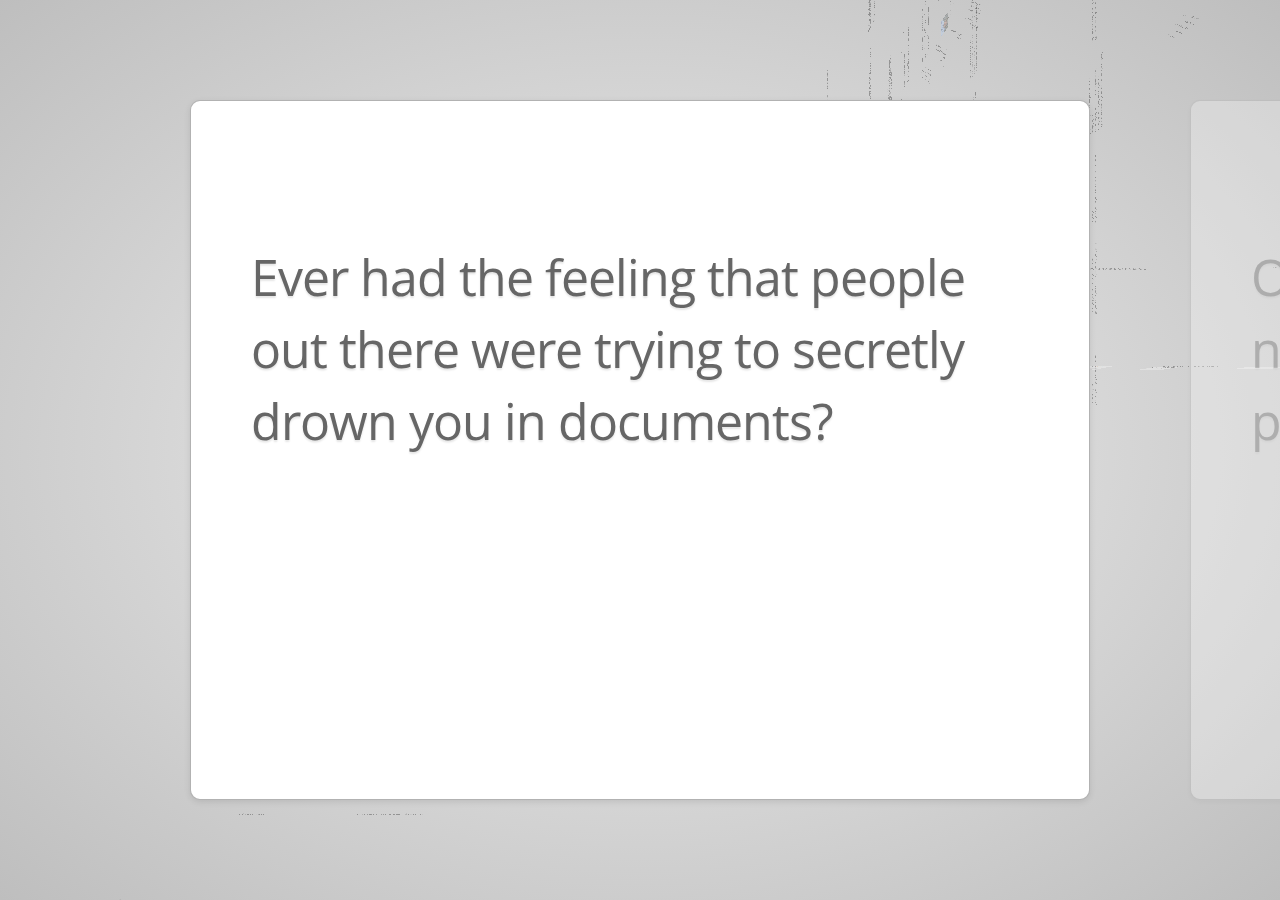
<file: index.html>
<!doctype html>



<html lang="en">
<head>
    <meta charset="utf-8" />
    <meta name="viewport" content="width=1024" />
    <meta name="apple-mobile-web-app-capable" content="yes" />
    <title>Text Mining and E-discovery | Turning Oodles of Documents into information | by Franklin Chou </title>
    
    <meta name="description" content="Public Pitch document on why and how to start using text mining within one's e-discovery process." />
    <meta name="author" content="Franklin Chou" />

    <link href="http://fonts.googleapis.com/css?family=Open+Sans:regular,semibold,italic,italicsemibold|PT+Sans:400,700,400italic,700italic|PT+Serif:400,700,400italic,700italic" rel="stylesheet" />


    <link href="css/impress-demo.css" rel="stylesheet" />
    
    <link rel="shortcut icon" href="favicon.png" />
    <link rel="apple-touch-icon" href="apple-touch-icon.png" />
</head>

<!--
    
    Body element is used by impress.js to set some useful class names, that will allow you to detect
    the support and state of the presentation in CSS or other scripts.
    
    First very useful class name is `impress-not-supported`. This class means, that browser doesn't
    support features required by impress.js, so you should apply some fallback styles in your CSS.
    It's not necessary to add it manually on this element. If the script detects that browser is not
    good enough it will add this class, but keeping it in HTML means that users without JavaScript
    will also get fallback styles.
    
    When impress.js script detects that browser supports all required features, this class name will
    be removed.
    
    The class name on body element also depends on currently active presentation step. More details about
    it can be found later, when `hint` element is being described.
    
-->
<body class="impress-not-supported">

<!--
    For example this fallback message is only visible when there is `impress-not-supported` class on body.
-->
<div class="fallback-message">
    <p>Your browser <b>doesn't support the features required</b> by impress.js, so you are presented with a simplified version of this presentation.</p>
    <p>For the best experience please use the latest <b>Chrome</b>, <b>Safari</b> or <b>Firefox</b> browser.</p>
</div>

<!--
    
    Now that's the core element used by impress.js.
    
    That's the wrapper for your presentation steps. In this element all the impress.js magic happens.
    It doesn't have to be a `<div>`. Only `id` is important here as that's how the script find it.
    
    You probably won't need it now, but there are some configuration options that can be set on this element.
    
    To change the duration of the transition between slides use `data-transition-duration="2000"` giving it
    a number of ms. It defaults to 1000 (1s).
    
    You can also control the perspective with `data-perspective="500"` giving it a number of pixels.
    It defaults to 1000. You can set it to 0 if you don't want any 3D effects. Defaults to 1000
    If you are willing to change this value make sure you understand how CSS perspective works:
    https://developer.mozilla.org/en/CSS/perspective
    
    But as I said, you won't need it for now, so don't worry - there are some simple but interesting things
    right around the corner of this tag ;)
use blockquote for longer quotes
    
-->
<div id="impress">
    
    <div class="step slide" data-x="-2000" data-y="-10000" data-z="-100" data-rotate-x="90"  data-scale=".5">
        <q>
            Ever had the feeling that people out there were trying to <span class= "sneaky"> secretly</span> <span class="drown">drown</span> you in documents?
        </q>
    </div>
    

     <div class="step slide" data-x="-1500" data-y="-10000" data-z="-100" data-rotate-x="90"  data-scale=".5">
        <q>
        Or had to make sense of large number of documents in a short period of time?
        </q>
    </div>  
    
     <div class="step slide " data-x="-1000" data-y="-10000" data-z="-100" data-rotate-x="90"  data-scale=".5">
         <q>Fight Back, turn your pile of documents into information by ...</q>        

    </div> 
    
    <div class="step " data-x="0" data-y="0" data-scale="5">
             <b>
            <h1>
            Using Text Mining Techniques during Document Review
            </h1>
            </b>             

    </div> 
       
    <!-- data scientist cluster-->
    
    <div class="step " data-x="100" data-y="100" data-z=-100 data-scale=".1">
         <span class="disclaimer">Disclaimer: I am not a</span>         

    </div> 
    
    <div class="step " data-x="100" data-y="110" data-z=-100 data-scale=".1">
         <h1> Data Scientist</h1>         

    </div>
    
    <!-- fly out -->
    
    <div class="step " data-x="120" data-y="110" data-z=-100 data-scale=".05">
         <p>Better programmming skills than a statistician</p>         

    </div>
    
    <div class="step " data-x="120" data-y="120" data-z=-100 data-scale=".05">
         <p> Better statistics know-how than a programmer</p>         

    </div>
    
    <div class="step " data-x="120" data-y="130" data-z=-100 data-scale=".05">
         <p> and domain knowledge </p>         

    </div>
    
    

    <div class="step " data-x="100" data-y="130" data-z=-100 data-scale=".2">
         <h2>But I feel fine!</h2>        

    </div>
    
    
    <div class="step " data-x="3000" data-y="0" data-scale="4">
         <h2> Text mining</h2>         

    </div>
    
    <div class="step " data-x="3000" data-y="-10" data-z="-2000" data-scale="1">
         <p>The process of generating high equality information from text content using elements of machine learning</p>         

    </div> 
    
    <div class="step " data-x="4000" data-y="-10" data-z="-2000" data-scale="1">
         <p class="reminder">Remember, data is <em>not</em> information.</p>         

    </div>
    
     <div class="step " data-x="5000" data-y="-10" data-z="-2000" data-scale="1">
         <p > We want to write programs that can go through databases automatically, and sniff out patterns.</p>   

    </div>   
    
     <div class="step " data-x="6000" data-y="-10" data-z="-2000" data-scale="1">
         <p > In essence, the framework we use to understand the data is derived from the data itself</p>   

    </div>      
    
    <div class="step " data-x="3000" data-y="-3500" data-scale="4">
         <h3 > The goals of text mining</h3>   

    </div> 
    
    <div class="step " data-x="3000" data-y="500" data-z=-1000 data-rotate-y="90" data-scale="1">
         <p > 1. Find useful content and information</p>   

    </div>     
    
    <div class="step " data-x="3000" data-y="500" data-z=-2000 data-rotate-y="90" data-scale="1">
         <p > 2. Categorize, organize and label text with little human intervention</p>   

    </div>
    

    <div class="step " data-x="3000" data-y="500" data-z=-3000 data-rotate-y="90" data-scale="1">
         <p > 3. Do the other two on vast amounts of text.</p>   

    </div>      
    
    <div class="step " data-x="3000" data-y="500" data-z=-4000 data-rotate-y="90" data-scale="1">
         <p > The increasingly large amounts of text of all kinds that is contantly generated poses
        several issues of scalability</p>
        <p>But also plays to data mining's greatest strength</p>

    </div>      
    
    <div class="step" data-x="3000" data-y="500" data-z=-5000 data-rotate-y="90" data-scale="1">
         <p >The framework for understanding the data is derived from the data itself</p>   

    </div>
    
    <div class="step" data-x="3000" data-y="500" data-z=-6000 data-rotate-y="90" data-scale="1">
         <p > The more data, the better the framework, sorta like having more sand to pan while panning for gold</p>   

    </div>
    
    <!-- change of view-->
    
    <div class="step" data-x="3000" data-y="500" data-z=-6500 data-rotate-z="60" data-scale="1">
         <p > Let's see how this plays out.</p>   
    </div>      

    
    <div class="step slide" data-x="3000" data-y="1500" data-z=-8000 data-rotate-z="60" data-scale="1">
         <q > One of the more standard procedures within text mining is entity recognition</q>   

    </div>      
    
    <div class="step slide" data-x="3000" data-y="2500" data-z=-8000 data-rotate-z="60" data-scale="1">
         <q> Entity recognition is the process of identifying people, places and things.</q>   

    </div>

    <div class="step slide" data-x="3000" data-y="3500" data-z=-8000 data-rotate-z="60" data-scale="1">
         <q >Most people have no difficulty identifying someon'e name or a place from text</q>   
        <q>We also have an amazing ability to infer <em>context</em> from the surrounding text</q>
    </div>
    
    <div class="step slide" data-x="3000" data-y="4500" data-z=-8000 data-rotate-z="60" data-scale="1">
        <q> For example, whether <b>John Paul Jones</b> refers to the Captain of a fighting sail or the musician</q>           <q>Or whether <b>Georgia</b> refers to peaches or plums.</q>
    </div>
    
    <div class="step slide" data-x="3000" data-y="5500" data-z=-8000 data-rotate-z="60" data-scale="1">
         <q > It is another matter altogether to articulate how we recognized a name and what it referred to</q>   
    </div>
    
    <div class="step slide" data-x="3000" data-y="6500" data-z=-8000 data-rotate-z="60" data-scale="1">
         <q > And it is even harder to try and explain that in a form understandable to a computer</q>   

    </div>      
    
    <div class="step " data-x="3000" data-y="6500" data-z=-8000 data-rotate-y="90" data-rotate-z="60" data-scale="1">
         <p > Think for a few seconds on how you would devise rules to recognize names of people</p>
        <P> As we do value being able to determine among entity groups</P>
        <em> No Really. Go do it.</em>
    </div>      
    
    <div class="step " data-x="4000" data-y="6500" data-z=-8000 data-rotate-y="90" data-rotate-z="60" data-scale="1">
         <q > Done?</q>   

    </div>      
    
    <div class="step " data-x="4000" data-y="7500" data-z=-8000 data-rotate-y="90" data-rotate-z="60" data-scale="1">
         <p > I'll share what I had.</p>   
        <p> I would want to go for easy wins, so I will have the program grab any two words immediately following a salutation, like Mr. Mrs. etc</p>
        <p> Some may have fancier terms, like Titles of some sort</p>
        <p> Can also do the same for some trailing terms, like M.D, CPA etc</p>
        <p> Barring that I want any two words that are both capitalized</p>
        
    </div>      
    
    <div class="step " data-x="5000" data-y="7000" data-z=-9000 data-rotate-y="90" data-rotate-z="60" data-scale="1">
         <h3 > Dr. Pepper?</h3>


    </div>      

    <div class="step " data-x="5000" data-y="7100" data-z=-9000 data-rotate-y="90" data-rotate-z="60" data-scale="1">
         <h3 > e e cummings?</h3>

    </div>      
    
    <div class="step " data-x="4000" data-y="8500" data-z=-8000 data-rotate-y="90" data-rotate-z="60" data-scale="1">
         <p >Ok, no problem, I will just make more rules for those</p>
    </div>
    
    <div class="step " data-x="4000" data-y="9500" data-z=-8000 data-rotate-y="90" data-rotate-z="60" data-scale="1">
         <p> But wait! Now you are on the wrong end of data (being drowned by data tsunami).</p>
        <p> Laziness is a virtue</p>
        <p>Hard to scale knowledge work</p>
    </div>
    
    <div class="step " data-x="4000" data-y="10500" data-z=-8000 data-rotate-y="90" data-rotate-z="60" data-scale="1">
         <p >Surf the data wave instead</p>
        <p>Why not mark all the names, and have data mining rules infer the patterns from the data to detect the rest </p>
    </div>
    
    <!--repeating motif to cats to initial results-->
    <div class="step " data-x="8000" data-y="7700" data-z=-8000 data-rotate-y="90" data-rotate-z="60" data-scale="1">
        <p> 1. Mark up the aspects you want.</p>

    </div>
    
    <div class="step " data-x="8000" data-y="7900" data-z=-8000 data-rotate-y="90" data-rotate-z="60" data-scale="1">

        <p>2. Create Model </p>


    </div>
    
    <div class="step " data-x="8000" data-y="8100" data-z=-8000 data-rotate-y="90" data-rotate-z="60" data-scale="1">

        <p>3. Test and Tweak Model</p>

    </div>
    
    <div class="step " data-x="8000" data-y="8300" data-z=-8000 data-rotate-y="90" data-rotate-z="60" data-scale="1">

        <p>4. Run Model</p>


    </div>
    
    <div class="step " data-x="8000" data-y="8500" data-z=-8000 data-rotate-y="90" data-rotate-z="60" data-scale="1">

        <p>5. Tweak Model</p>
    
    </div>
    
 
    
    <div class="step " data-x="3000" data-y="500" data-scale="4">
        <h2> Identify Desired Features/ Aspects</h2>
        <p> If you can define it, you can find it</p>
    </div>


    <div class="step " data-x="3000" data-y="500" data-z="-1000" data-scale="1">

        <a href="https://harthur.github.io/kittydar/">
             Heather Arthur's Kitty-Dar
        </a>      
        <img src="./assets/stealthcat.PNG" alt="stealthcat">
    </div>
    
    <div class="step " data-x="4000" data-y="500" data-z="-1000" data-scale="1">
         <p>Thought to be near impossible</p>
        <img src="./assets/tasks.png">
    </div>
        
    <div class="step " data-x="5000" data-y="500" data-z="-1000" data-scale="1">
         <p >Challenge accepted</p>
        <img src="./assets/challenge.jpg">
        <img>
    </div>
    
    <div class="step " data-x="6000" data-y="500" data-z="-1000" data-scale="1">
        <a href="http://parkorbird.flickr.com/">
             Park or bird
        </a>  
    
        <!-- snide comments on cost of making programs start demo-->
    </div>
    
    <div class="step " data-x="2000" data-y="1500" data-scale="4">
         <h3>Text Classification with Naive Bayes</h3>
    </div>
    
    
    <div class="step " data-x="2000" data-y="1500" data-z="-1000" data-rotate-y="90" data-scale="1">
         <p>Objective: Sort documents into user defined categories</p>
    </div>    
    
    <div class="step " data-x="2000" data-y="1500" data-z="-2000" data-rotate-y="90" data-scale="1">
         <p >Spam Filtering</p>

    </div>    
    
    <div class="step " data-x="2000" data-y="1500" data-z="-3000" data-rotate-y="90" data-scale="1">
         <p>Spam Filter used to rely on rule based filtering or blacklists</p>
        
    </div>
    
    <div class="step " data-x="2000" data-y="1500" data-z="-4000" data-rotate-y="90" data-scale="1">
         <p >if $subj contains mortgage and Body contains "Click here to unsubscribe"</p>
        <p> Place into spam folder</p>

    </div>    
    
    <div class="step " data-x="2000" data-y="1500" data-z="-5000" data-rotate-y="90" data-scale="1">
         <p>Alternately, use blacklists, ban certain domains or IPs</p>
        <p> Spammers were blocked, but so were other innocent people</p>    
    </div>
    
    <div class="step " data-x="2000" data-y="1500" data-z="-6000" data-rotate-y="90" data-scale="1">
         <p >Creating rules that are not trivially defeated is hard</p>
        <p>Very sucessful/strict rules caused more false positives</p>
        <p> These are bad</p>
        <!--Sowing the seeds of failure more successful less they check-->
    </div>
    
    <div class="step" data-x="2000" data-y="2500" data-z="-6000" data-rotate-y="90" data-scale="1">
         <p>Paul Graham</p>
        <p>Seminal Essay "A Plan for Spam" Popularized the probabilistic approach</p>
        <!--Bayes long known-->
        <img src="./assets/pg.jpg">

    </div>    
    
    <div class="step " data-x="2000" data-y="3500" data-z="-6000" data-rotate-y="90" data-scale="1">
         <blockquote>" To recognize individual spam features you have to try to get into the mind of the spammer, and frankly I want to spend as little time inside the minds of spammers as possible."</blockquote>
    </div>   
    
    <div class="step " data-x="2000" data-y="4500" data-z="-6000" data-rotate-y="90" data-scale="1">
         <p>Alternately, use blacklists, ban certain domains or IPs</p>
        <p> Spammers were blocked, but so were other innocuous people</p>    
    </div>
    
    <!--Break  -->
    
    <div class="step " data-x="2000" data-y="5500" data-z="-6000" data-rotate-y="90" data-scale="1">
        <p> The most straightforward of approaches is Naive Bayes</p>
        <p>Naive Bayes makes decisions on which category to place a document using probabilities derived
        from document and term.word frequency</p>
    </div>
    
    <div class="step " data-x="1000" data-y="5500" data-z="-6000" data-rotate-y="90" data-scale="1">
         <p>Frequency of the categories</p>
     </div>
    
    <div class="step " data-x="1000" data-y="6000" data-z="-6000" data-rotate-y="90" data-scale="1">
        <p> Frequency of the Words in each of the categories</p>    
    </div>    
    
    <div id="six" class="step " data-x="2000" data-y="1500" data-z="-1000" data-scale="1">
         <p>Our test set consists of 6 documents</p>
        
        <li>Don't forget to pick up some eggs.</li>
        <li>You have won the Spanish lottery. Click to claim now!</li>
        <li>Refinance your home at our low interest rates.</li>
        <li>Can this unique formula make you lose weight?</li>
        <li>Bob, I tried rebooting my modem, but I am still getting the blinkenlights </li>
        <li> Your Amazon.com order of (1 dozen eggs) has shipped!</li>
        
  
    </div>
    
    <div class="step " data-x="2800" data-y="1600" data-z="-1000" data-scale="1">
         <p>p(event) is read as the probability of an event, which will be between 1 and 0.</p>
    
    </div>
    
    <div class="step " data-x="2800" data-y="1800" data-z="-1000" data-scale="1">
         <p>p(spam)=3/6</p>
        <p>p(ham)=3/6</p>
        <!--Can start making crappy guesses -->
    </div>    

    <div class="step " data-x="2800" data-y="2100" data-z="-1000" data-scale="1">
         <p>Conditional Probability</p>
        <p> Number of time each word appears in a category divided by the number divided by the number of words in that class</p>
    
    </div>
    
    <div class="step " data-x="2000" data-y="1500" data-z="-1000" data-scale="1">
<!-- Looks at our spam list-->
    </div>    
    
    <div class="step " data-x="2800" data-y="2300" data-z="-1000" data-scale="1">
   

    <p> In our example, lottery appears 1 time in three spams</p>
        <!--Quick aside on word frequency -->    
    </div>
    
    
    <div class="step " data-x="2800" data-y="2500" data-z="-1000" data-scale="1">
         <p>p(A|B) is the probability of event A given Event B</p>
        <p>p(word|category)</p>

    
    </div>        

    <div class="step " data-x="2800" data-y="2700" data-z="-1000" data-scale="1">
         <p>In our example, lottery occurs 1 time in 3 spams</p>
        <p>p(lottery|spam)=.33</p>
        <p>p(lottery|ham)=0</p>
    </div>    
        
    <div class="step " data-x="1000" data-y="1000" data-scale="3">
         <h3>Tokenization</h3>
    </div>        
    
    <div class="step " data-x="1000" data-y="1000" data-z="-1000" data-rotate-y="90" data-scale="1">
         <p>The bits of data that goes into building the model are features.</p>
        <p>Analogous to a variable in a regression model, such as <em>age</em> or <em>wage</em></p>
    </div>        
    
    <div class="step " data-x="1000" data-y="1000" data-z="-2000" data-rotate-y="90" data-scale="1">
         <p>Words are document features</p>
        <p> When we say words we mean tokens</p>
        
    </div>
    <div class="step " data-x="1000" data-y="1000" data-z="-3000" data-rotate-y="90" data-scale="1">
         <p>A token is the result of breaking a text document into small usable chunks of text.</p>
    </div>
    
    <div class="step " data-x="1000" data-y="1000" data-z="-4000" data-rotate-y="90" data-scale="1">
         <p>Breaking by spaces, or periods</p>
        <p>140.122.123.1 IP Address</p>
        <p> Sentence with period but no space.Like these two.</p>
    </div>
    
    <div class="step " data-x="1000" data-y="1000" data-z="-5000" data-rotate-y="90" data-scale="1">
         <p>Harder in other languages</p>
        <p>便當</p>
        <p>便</p>
        <p>當</p>
    </div>

    <div class="step " data-x="2000" data-y="1500" data-z="-1000" data-scale="1">
<!-- Looks at our spam list-->
    </div>  

    
    <div class="step " data-x="1000" data-y="1000" data-z="-6000" data-rotate-y="90" data-scale="1">
         <p>Stop Word List</p>
        <span class="footnote">the, is, at, which, and, on, has</span>
    </div>
    
    

    <div id="stopword1" class="step " data-x="2000" data-y="3000" data-z="-1000" data-scale="1">
        <!--Add CSS to strike through stop words --> 
        
        <li>Don't forget <span class="stopword">to</span> pick <span class="stopword">up</span> some eggs before <span class="stopword">you</span> come home.</li>
        <li><span class="stopword">You</span> <span class="stopword">have</span> won <span class="stopword">the</span> Spanish lottery. Click <span class="stopword">to</span> claim now!</li>
        <li>Refinance <span class="stopword">your</span> home <span class="stopword">at</span> <span class="stopword">our</span> low interest rates.</li>
        <li>Can <span class="stopword">this</span> unique formula make <span class="stopword">you</span> lose weight?</li>
        <li>Bob, <span class="stopword">I</span> tried rebooting <span class="stopword">my</span> modem, <span class="stopword">but</span> <span class="stopword">I</span> <span class="stopword">am</span> still getting <span class="stopword">the</span> blinkenlights</li>
        <li> <span class="stopword">You</span> Amazon.com order <span class="stopword">of</span> (1 dozen eggs) <span class="stopword">has</span> shipped!</li>
    </div>
    
    <div class="step " data-x="1000" data-y="1000" data-z="-7000" data-rotate-y="90" data-scale="1">
        <p>After this each document is reduced to a bag of words</p>
        <p> Word order, punctuation etc are not preserved</p>
        
    </div>
    <div id="bagofwords" class="step " data-x="2000" data-y="4000" data-z="-1000" data-scale="1">
        <!--Add CSS to place left overs in a bag --> 
   
        <blockquote class="oval-quotes1"><p style="margin-left: 110pt;">Won</br>Spanish</br> lottery </br> click  </br> claim </p></blockquote>

    </div>
        
    
    
        
    <div class="step " data-x="2000" data-y="2500" data-z="-1000" data-rotate-y="90" data-scale="1">
        <p><em>Naive</em> part </p>
        <p> Assumes that all tokens are independent of one another</p>
    </div>
    
    <div class="step " data-x="1000" data-y="2500" data-z="-2000" data-rotate-y="90" data-scale="1">
        <p>Obvious Wrong Assumption!</p>
        <p> "Clam" is more likely to show up with "England" than say "Georgia", as in  </p>
        <p>New England Clam Chowder</p>
        <p>New England Clam Bake</p>
    </div>
    
    <div class="step " data-x="1000" data-y="2500" data-z="-3000" data-rotate-y="90" data-scale="1">
        <p>"Cow" is very unlikely to show up with "space"</p>
        
    </div>
    
    <div class="step " data-x="1000" data-y="2500" data-z="-4000" data-rotate-y="90" data-scale="1">
        <p>Naive Bayes can still work very well even with this assumption</p>
        <p>Look at other ways to relax this assumption</p>
    </div>


    <div class="step " data-x="1000" data-y="2500" data-z="-5000" data-rotate-y="90" data-scale="1">
        <p>With each document as a bag of words</p>
        <p> We calculate p(word|category) for all words and categories </p>
    </div>
        
    <div class="step " data-x="1000" data-y="2500" data-z="-6000" data-rotate-y="90" data-scale="1">
        <h2>Bayes Theorem</h2>
        <p> 300 Year old tech</p>
          <p>P(A|B)=P(B|A)P(A)/P(B)</p>
          <p>Intuitively, I observe some evidence, what is the likleihood of the event </p>
          <p>Ex: I have body aches. What is the probability I have Ebola?</p>
    </div>
    
    <div class="step " data-x="1000" data-y="2500" data-z="-7000" data-rotate-y="90" data-scale="1">
        <p>I observe a document with "Spanish" "lottery" "won". What is the probability it is spam?</p>
    </div>
    
    <div class="step " data-x="1000" data-y="2700" data-z="-7000" data-rotate-y="90" data-scale="1">
        <p>p(spam|"Spanish")=.5</p>
        <p>p(spam|"lottery")=.8</p>
        <p>p(spam|"won")=.4</p>

    </div>
    
    <div class="step " data-x="1000" data-y="2900" data-z="-7000" data-rotate-y="90" data-scale="1">
        <p>We multiply the word probabilities with each other for numerator</p>
        <p>.5*.8*.4=.16</p>

    </div>
    
    <div class="step " data-x="1000" data-y="3200" data-z="-7000" data-rotate-y="90" data-scale="1">
        <p>For the denominator we multiply the inverse and add that to the value of the numerator</p>
        <p>EX: p(notSpam|"Spanish")*p(notSpam|"lottery")*p(notSpam|"won")</p>
        <p>.16+.5*.2*.6=.22</p>

    </div>    
    
    <div class="step " data-x="1000" data-y="3800" data-z="-7000" data-rotate-y="90" data-scale="1">
        <p>Numerator/Denominator to get a probability instead of likelihood</p>
        <p>.16/.22=.72 or .72% chance of being spam</p>
        

    </div>    
    
    <div class="step " data-x="1000" data-y="2500" data-z="-8000" data-rotate-y="90" data-scale="1">
        <p>We are done if it is a binary classifier, else repeat for each category</p>
    </div>    
    

    <div class="step " data-x="0" data-y="2000" data-scale="3">
        <h3>Decision Rules</h3>
    </div>    
    
    <!--Show probability -->
    
    <div class="step " data-x="0" data-y="2000" data-z="-1000" data-scale="1">
        <p>We need a type of decision for the probabilities we calculated</p>
      
    </div>    
    
    <div class="step " data-x="10000" data-y="2000" data-z="-1000" data-scale="1">
        <li>Take the highest.</li>
        <li>Take the highest given that it exceeds a benchmark</li>
        <li>Take the higest if and only if it exceeds the runner up by x</li>
        <li> More?</li>
    </div>    
    
    <div class="step " data-x="-2000" data-y="1000" data-scale="4">
        <h2>Basic work flow for successful Bayesian filtering</h2>
    </div>
    
    <div class="step " data-x="-2000" data-y="1300"  data-scale="2">
                    <li>Get some documents</li>
    </div>
    
    <div class="step " data-x="-2000" data-y="1500" data-scale="2">
              <li>Use an expert, tag the documents </li>
    </div> 
    <div class="step " data-x="-2000" data-y="1800" data-scale="2">
        <li>Train the model with marked documents </li>
    </div> 
    <div class="step " data-x="-2000" data-y="2100" data-scale="2">
        <li> Evaluate the model on a withheld, known testing set</li>
    </div> 
    <div class="step " data-x="-2000" data-y="2300" data-scale="2">
        <li> Fix the model</li>
    </div> 
    
    
        
    <div class="step " data-x="-2000" data-y="2400" data-scale="2">
        <li> Repeat Evaluation if Necessary</li>
    </div>     
    
        
    <div class="step " data-x="-2000" data-y="2500" data-scale="2">
         <li> Run it on production</li>
    </div>     
    
        
    <div class="step " data-x="-2000" data-y="2600" data-scale="2">
        <li> Check results</li>
    </div>     
    
        
    <div class="step " data-x="-2000" data-y="2900" data-scale="2">
        <li> Keep tweaking and retraining the model</li>
    </div>     
    
    
    <div class="step " data-x="-2000" data-y="2100" data-scale="2">
        <!--Empty placeholder -->
    </div>     

    
    <div class="step" data-x="-2000" data-y="2100" data-z="-1000" data-scale=".5">
        <p> We have covered some of the steps already, so let's talk about evaluation</p>
        <p> To know how the classifier is doing, we measure a few things</p>
    </div>
    
    <div class="step " data-x="-2000" data-y="3000" data-z="-1000" data-scale=".5">
        <p> Type 1 errors</p>
        <p> False Positive</p>
    </div>    
    
    <div class="step " data-x="-2000" data-y="4000" data-z="-1000" data-scale=".5">
        <p> Type 2 Error</p>
        <p> False Negative</p>
    </div>    
    
    <div class="step " data-x="-2000" data-y="5000" data-z="-1000" data-scale=".5">
        <p> Whiche one matters more depends on the task</p>
        <p> Ham as spam=Type 1=bad</p>
        <p> Responsive as non/unresonsive=type 2= also bad</p>
    </div> 
    
    <div class="step " data-x="-2000" data-y="6000" data-z="-1000" data-scale=".5">
        <h3>Use a confusion matrix</h3>
        <img src="./assets/confusionmatrix.png">
    </div>
    
    <div class="step " data-x="-2000" data-y="7000" data-z="-1000" data-scale=".5">
        <p> Reserve a seperate testing set of human classified docs</p>
        <p>Apply the classifier, check expected results and tweak</p>
    </div>      
    
    <!--A bit on evaluation --> 
    
    <div class="step " data-x="-2000" data-y="0" data-scale="3">
        <h2>Improving the model</h2>
    </div>

    <div class="step " data-x="-2000" data-y="0" data-z="-1000" data-scale="1">
        <h2>Metadata</h2>
        
    </div>
    
    <div class="step " data-x="-2000" data-y="1000" data-z="-1000" data-scale="1">
        <p> Information such as subject line for emails</p>
        <p>Some words can be more of interest when appearing in different areas of the meta data</p>
        <p> Classic example from pg is "free" in subject line is much more spammy compared to "free" in the body.</p>
    </div>
    
    <div class="step " data-x="-1000" data-y="0" data-z="-1000" data-scale="1">
        <h2> N-Grams</h2>
        
    </div>
        
    
    <div class="step " data-x="-1000" data-y="1000" data-z="-1000" data-scale="1">
        <p> Recall the naive independence assumption?</p>
        <p> We can add more information by dropping this and bringing in n-grams</p>
        
    </div>
        
    
    <div class="step " data-x="-1000" data-y="2000" data-z="-1000" data-scale="1">
        <h2>n-grams work because words that are close together tend to hold information</h2>
        <p>A bigram is splitting text into pseudo phrases by skipping up to two words </p>
    </div>
    
    <div class="step " data-x="-1000" data-y="3000" data-z="-1000" data-scale="1">
        <q>Take the money and run.</q>
        <p> Becomes</p>
        <li>Take the</li>
        <li>Take [skip] money </li>
        <li> Take [skip] [skip] and</li>
        <li>the money</li>
        <li>the [skip] money</li>
        <p> and so on</p>
    </div>
    
    <div class="step " data-x="-1000" data-y="4000" data-z="-1000" data-scale="1">
        <p> By forming n-grams as features, we take into account that neighbouring words are NOT independent, and preserve information</p>
        
    </div>    
    
    <div class="step " data-x="-3000" data-y="0" data-z="-1000" data-scale="1">
        <h2> Stemming</h2>
        
    </div>    
    
    <div class="step " data-x="-3000" data-y="1000" data-z="-1000" data-scale="1">
        <p> Execution time tweak, trim features to stem words</p>
        <p> "Running" trimmed to stem "run" for example</p>
        <p> Some may trim out features of numbers to cut down the dictionary size</p>
        
    </div>
    
    
    <div class="step " data-x="-1000" data-y="-3000" data-scale="3">
        <h2>Defeating the model</h2>
    </div>
    
    <div class="step " data-x="-2000" data-y="-1000" data-z=-1000 data-rotate-y="90" data-rotate-x="90" data-scale="1">
        <h2> Spam long passages and hope for a safe word</h2>
        
    </div>    
    
    <div class="step " data-x="-2000" data-y="-1000" data-z=-2000 data-rotate-y="90" data-rotate-x="90" data-scale="1">
        <p> For example, placing a bible passage inside the document</p>
        <p> The bible passage has several innocuous words, but the spammers hope is he triggers a word whose p(ham|word) is high</p>
        <p> For example, if you have a good friend named Bob</p>
        <p> Spammer pastes in "If Bob dole could dole dough"</p>
        <p> Limiting each document to the most informative tokens can somewhat help (needs several lucky tokens in a row to bypass)</p>
    </div>
    
    <div class="step " data-x="-1000" data-y="-1000" data-z=-2000 data-rotate-y="90" data-rotate-x="90" data-scale="1">
        <h2> Code Words</h2>
        
    </div>     
    
    <div class="step " data-x="-1000" data-y="-1000" data-z=-3000 data-rotate-y="90" data-rotate-x="90" data-scale="1">
        <p>Picked up whenever training set is expanded</p>
    </div>


    <div class="step " data-x="-3000" data-y="-2000" data-scale="3">
        <h2>Implementing the model</h2>
    </div>
    
    <div class="step " data-x="-3000" data-y="-2000" data-z=-1000 data-scale=".1">
        <p> Apache Stack</p>
        
    </div>
    
    <div class="step " data-x="-3000" data-y="-2000" data-z=-2000 data-scale=".1">
        <p> Open NLP</p>
    </div>
    
    <div class="step " data-x="-3000" data-y="-2000" data-z=-3000 data-scale=".1">
        <p>NLTK </p>
        
    </div>
    
    <div class="step " data-x="-3000" data-y="-2000" data-z=-4000 data-scale=".1">
        <p> Bow</p>
        
    </div>    
    
    <div class="step " data-x="-3000" data-y="-2000" data-z=-5000 data-scale=".1">
        <p> Gate</p>
    </div>
    
    <div class="step " data-x="-3000" data-y="-2000" data-z=-6000 data-scale=".1">
        <p> For those who want <strikethrough> blame based development</strikethrough> excellent commercial support</p>
        <p>Several commercial packages</p>
        
    </div>    
    
    <div class="step " data-x="-3000" data-y="-2000" data-z=-7000 data-scale=".1">
        <p> Integration needs some glue code </p>
        
    </div>    
    

<!--TO DO describe work flow for all three pitch here, how three different people could use it and scare tactics of being used against, arms race-->
    
    <div class="step " data-x="-3000" data-y="-3000" data-scale="3">
        <h2>Users and the Classifier</h2>
    </div>    
     
    
    <div class="step " data-x="-4000" data-y="-2000" data-scale="3">
        <h2>Beyond Classification, other text mining procedures</h2>
    </div>
    
    <div class="step " data-x="-4000" data-y="-2000" data-z="3000" data-scale="1">
        <h3>Named Entity Recognition</h3>
        <!--a marked up example?--> 
    </div>
    
    <div class="step " data-x="-4500" data-y="-1000" data-z="3000" data-scale="1">
        <h3>Clustering</h3>
    </div>    
    
    <div class="step " data-x="-3500" data-y="-500" data-z="3000" data-scale="1">
        <h3>Threading</h3>
    </div>    
    
    <div class="step " data-x="-5000" data-y="-2000" data-z="3000" data-scale="1">
        <h1>Questions?</h1>
    </div>

    <div id="its-in-3d" class="step" data-x="-6000" data-y="-3000" data-z="4000" data-rotate-x="-40" data-rotate-y="10" data-scale="2">
        <p><blockquote>The plaintiffs asked for 500 keywords to search on,” said Mike Sullivan, chief executive of Autonomy Protect, the company’s e-discovery division.
        In response, he said, the <span class="its">defense lawyers</span> used those words to analyze their <b>own</b> documents during the negotiations, and those results helped them bargain more effectively, Mr. Sullivan said.</blockquote> </p>
<p><span class="footnote">New York Times 2011</span></p>
    </div>    
    
    <div id="overview" class="step" data-x="1000" data-y="1500" data-scale="10">
    </div>

    
    <!--Context switching -->        
          
    
 
    
    <!-- 

        We want to write programs that can go through databases automatically, and sniff out patterns.
        If a strong relationship is found, that can be used to drive future finds, finding more data points like that
        
some patterns may be spurious obvious etc, but thats for us to decide
        Of course, not all the patterns
bayes has sound backing in probability principles, and is intuitively easy to understand
history of spam
pg

text

corpus
training test evaluation


data needs to be unlocked

text we just need to identify





    challenge accepted
    bird or park
    kittydar
    
    how old are you







get content out care bout rest later -->
    

    <!--
        
        I want to show that text mining is perfectly usable by mere mortals

        elements of text mining, such as Bayesian classification

        Here is where interesting thing start to happen.
        
        Each step of the presentation should be an element inside the `#impress` with a class name
        of `step`. These step elements are positioned, rotated and scaled by impress.js, and
        the 'camera' shows them on each step of the presentation.
        
        Positioning information is passed through data attributes.
        
        In the example below we only specify x and y position of the step element with `data-x="-1000"`
        and `data-y="-1500"` attributes. This means that **the center** of the element (yes, the center)
        will be positioned in point x = -1000px and y = -1500px of the presentation 'canvas'.
        
        It will not be rotated or scaled.
        
    -->
   
<div class="hint">
    <p>Use a spacebar or arrow keys to navigate</p>
</div>
<script>
if ("ontouchstart" in document.documentElement) { 
    document.querySelector(".hint").innerHTML = "<p>Tap on the left or right to navigate</p>";
}
</script>

<!--
    
    Last, but not least.
    
    To make all described above really work, you need to include impress.js in the page.
    I strongly encourage to minify it first.
    
    In here I just include full source of the script to make it more readable.
    
    You also need to call a `impress().init()` function to initialize impress.js presentation.
    And you should do it in the end of your document. Not only because it's a good practice, but also
    because it should be done when the whole document is ready.
    Of course you can wrap it in any kind of "DOM ready" event, but I was too lazy to do so ;)
    
-->
<script src="js/impress.js"></script>
<script>impress().init();</script>

<!--
    
    The `impress()` function also gives you access to the API that controls the presentation.
    
    Just store the result of the call:
    
        var api = impress();
    
    and you will get three functions you can call:
    
        `api.init()` - initializes the presentation,
        `api.next()` - moves to next step of the presentation,
        `api.prev()` - moves to previous step of the presentation,
        `api.goto( idx | id | element, [duration] )` - moves the presentation to the step given by its index number
                id or the DOM element; second parameter can be used to define duration of the transition in ms,
                but it's optional - if not provided default transition duration for the presentation will be used.
    
    You can also simply call `impress()` again to get the API, so `impress().next()` is also allowed.
    Don't worry, it wont initialize the presentation again.
    
    For some example uses of this API check the last part of the source of impress.js where the API
    is used in event handlers.
    
-->

</body>
</html>

<!--
    
    Now you know more or less everything you need to build your first impress.js presentation, but before
    you start...
    
    Oh, you've already cloned the code from GitHub?
    
    You have it open in text editor?
    
    Stop right there!
    
    That's not how you create awesome presentations. This is only a code. Implementation of the idea that
    first needs to grow in your mind.
    
    So if you want to build great presentation take a pencil and piece of paper. And turn off the computer.
    
    Sketch, draw and write. Brainstorm your ideas on a paper. Try to build a mind-map of what you'd like
    to present. It will get you closer and closer to the layout you'll build later with impress.js.
    
    Get back to the code only when you have your presentation ready on a paper. It doesn't make sense to do
    it earlier, because you'll only waste your time fighting with positioning of useless points.
    
    If you think I'm crazy, please put your hands on a book called "Presentation Zen". It's all about 
    creating awesome and engaging presentations.
    
    Think about it. 'Cause impress.js may not help you, if you have nothing interesting to say.
    
-->

<!--
    
    Are you still reading this?
    
    For real?
    
    I'm impressed! Feel free to let me know that you got that far (I'm @bartaz on Twitter), 'cause I'd like
    to congratulate you personally :)
    
    But you don't have to do it now. Take my advice and take some time off. Make yourself a cup of coffee, tea,
    or anything you like to drink. And raise a glass for me ;)
    
    Cheers!
    
-->
</file>
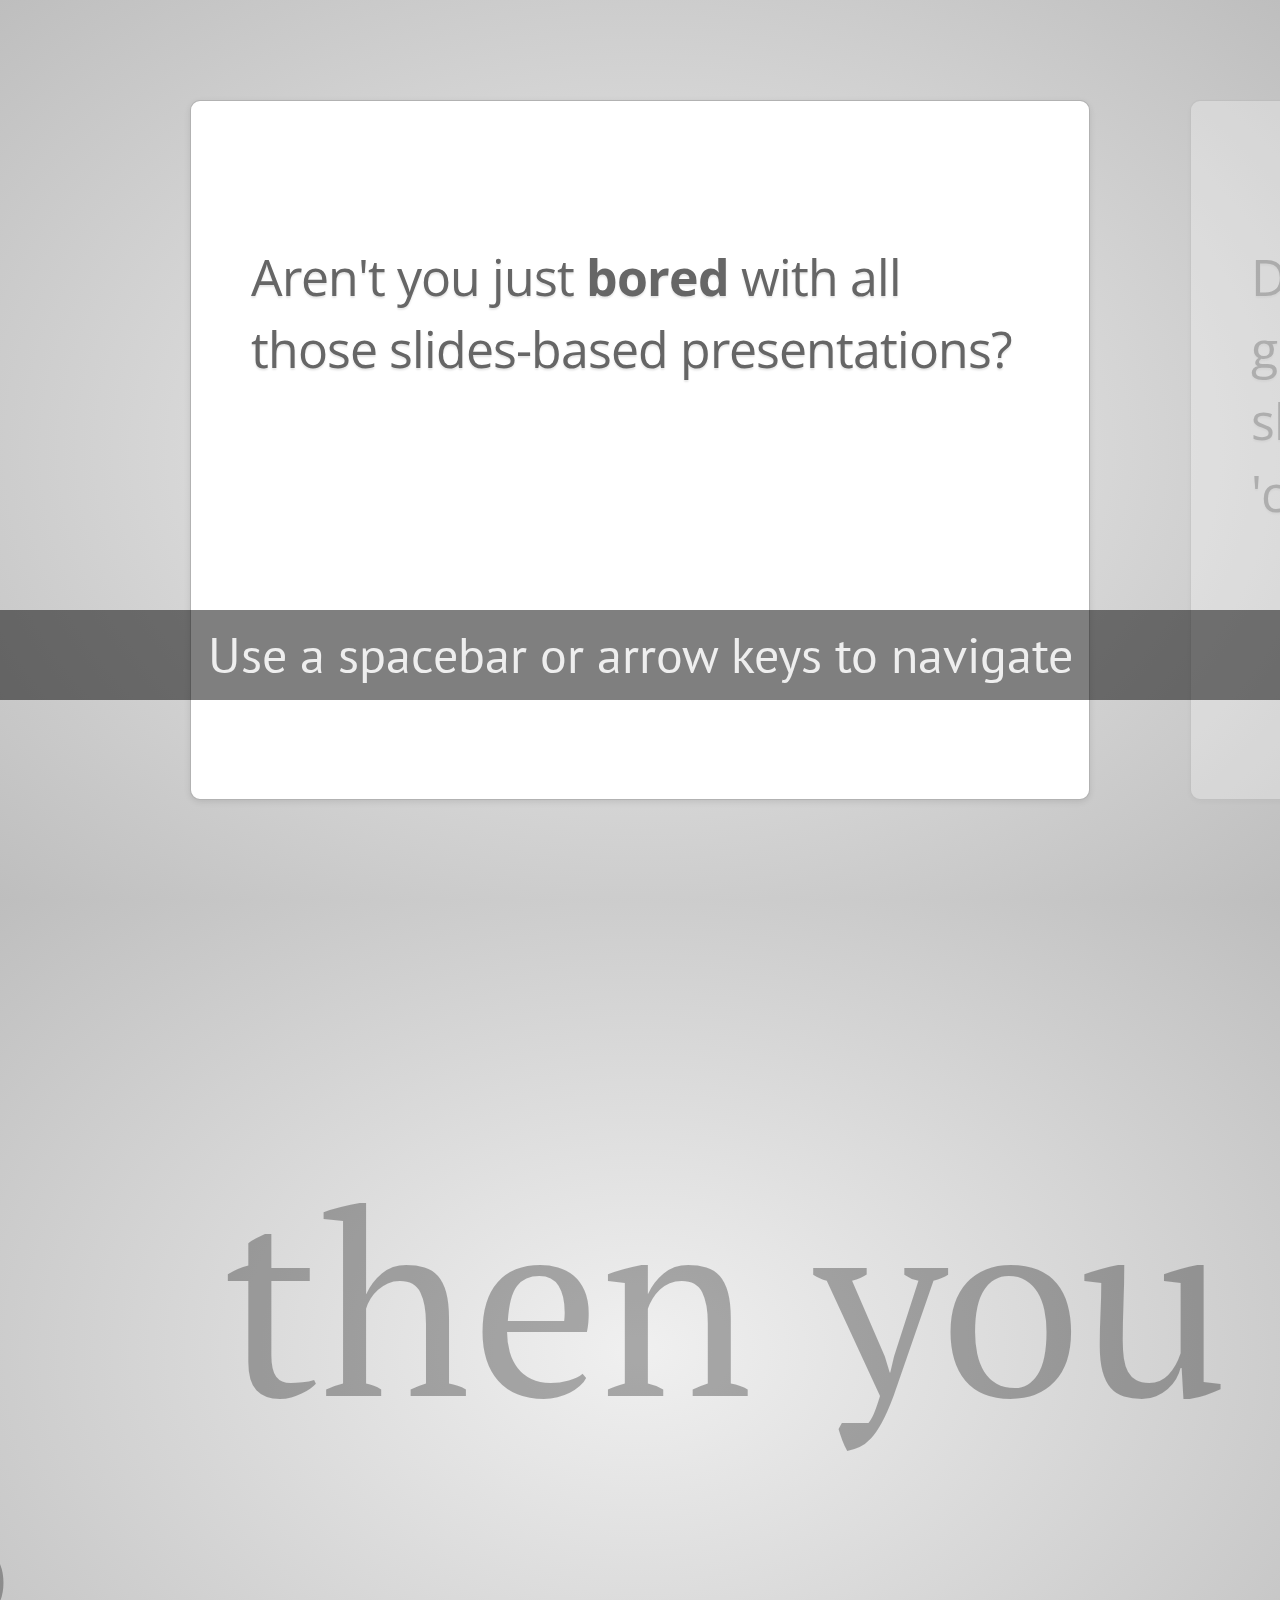
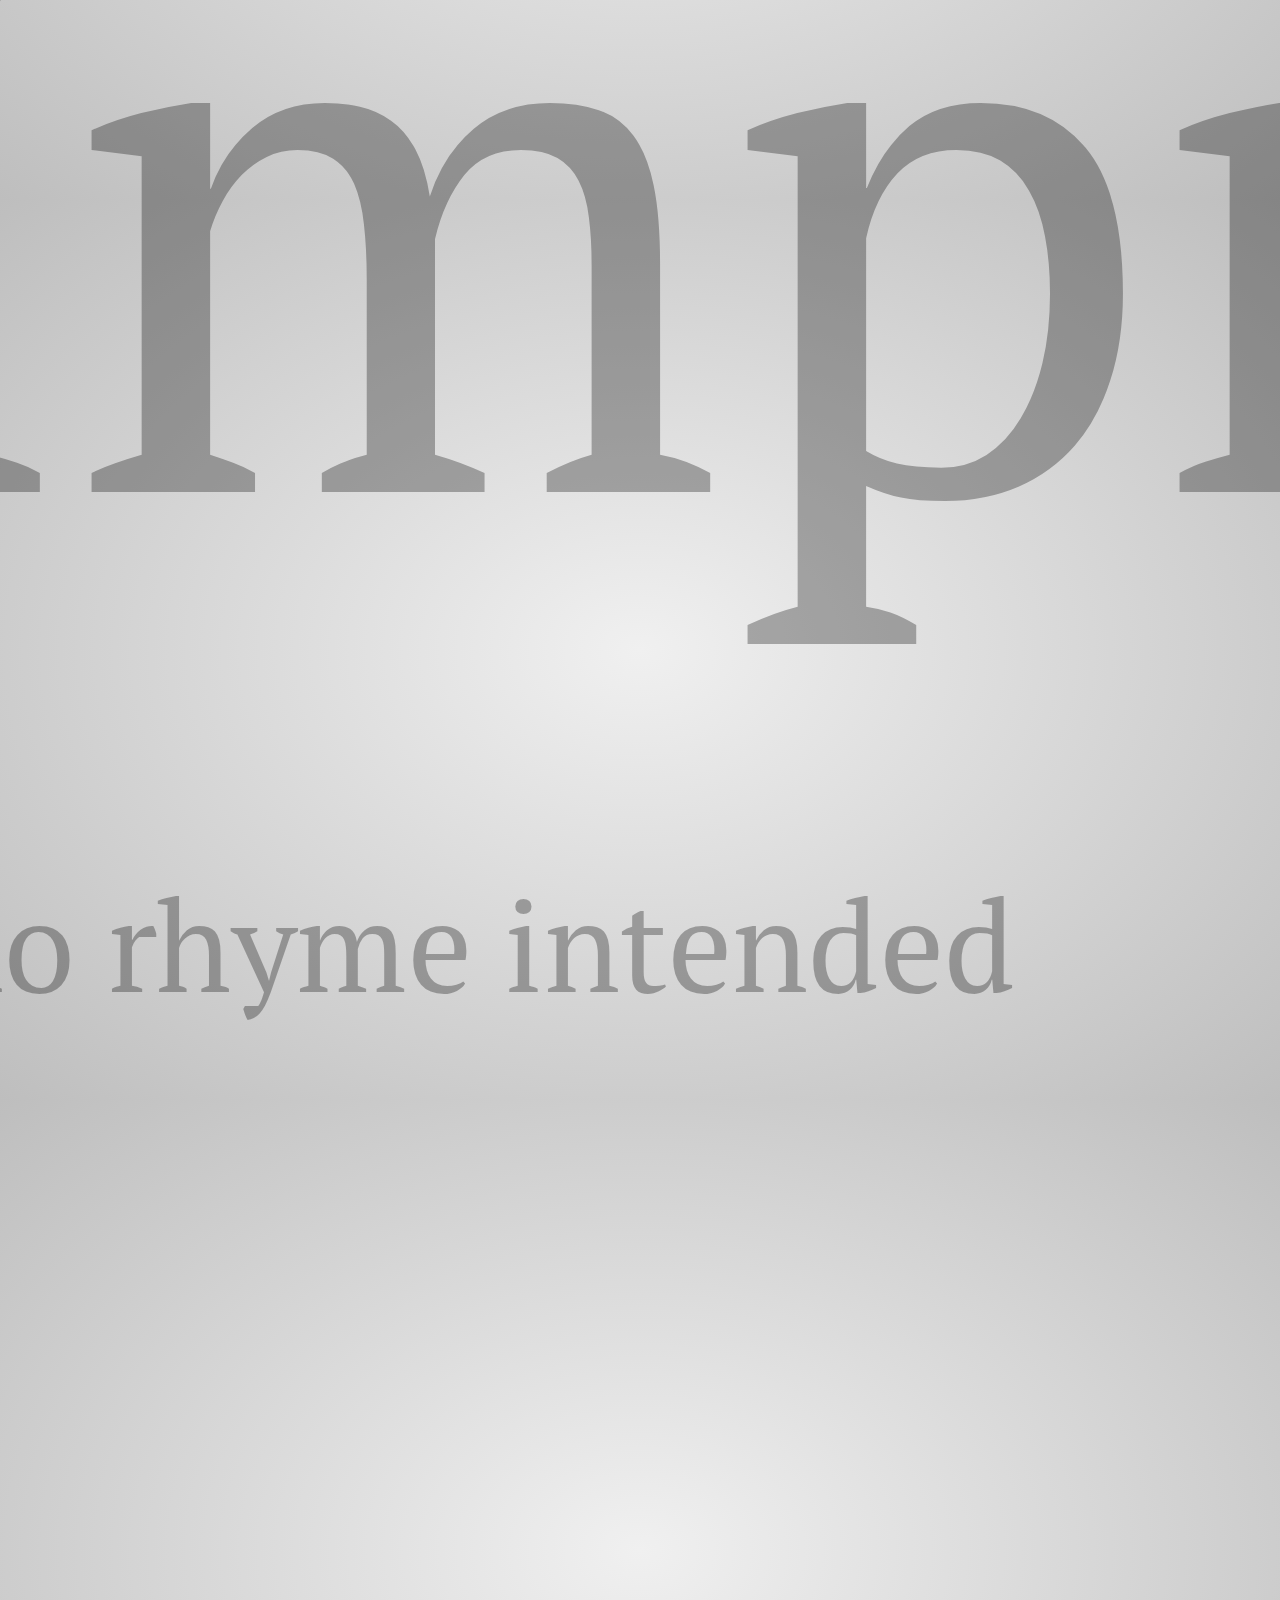
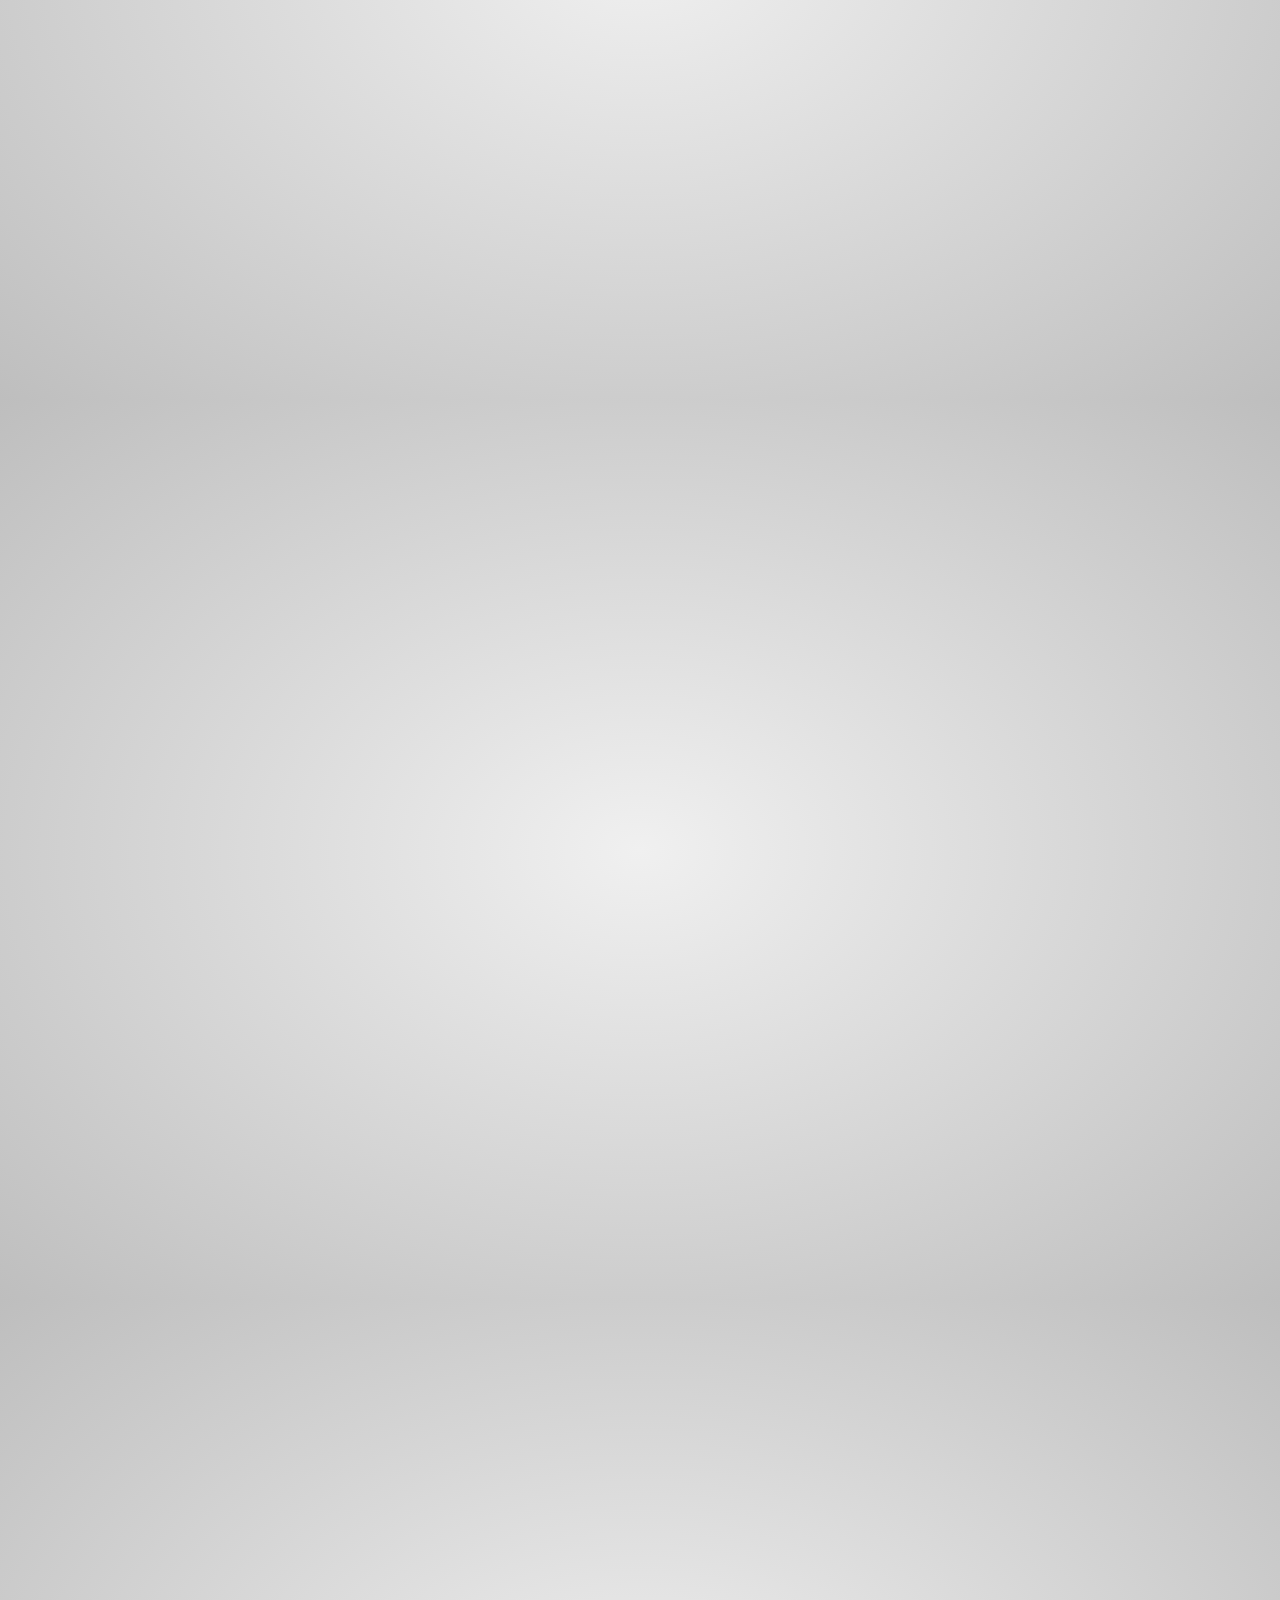
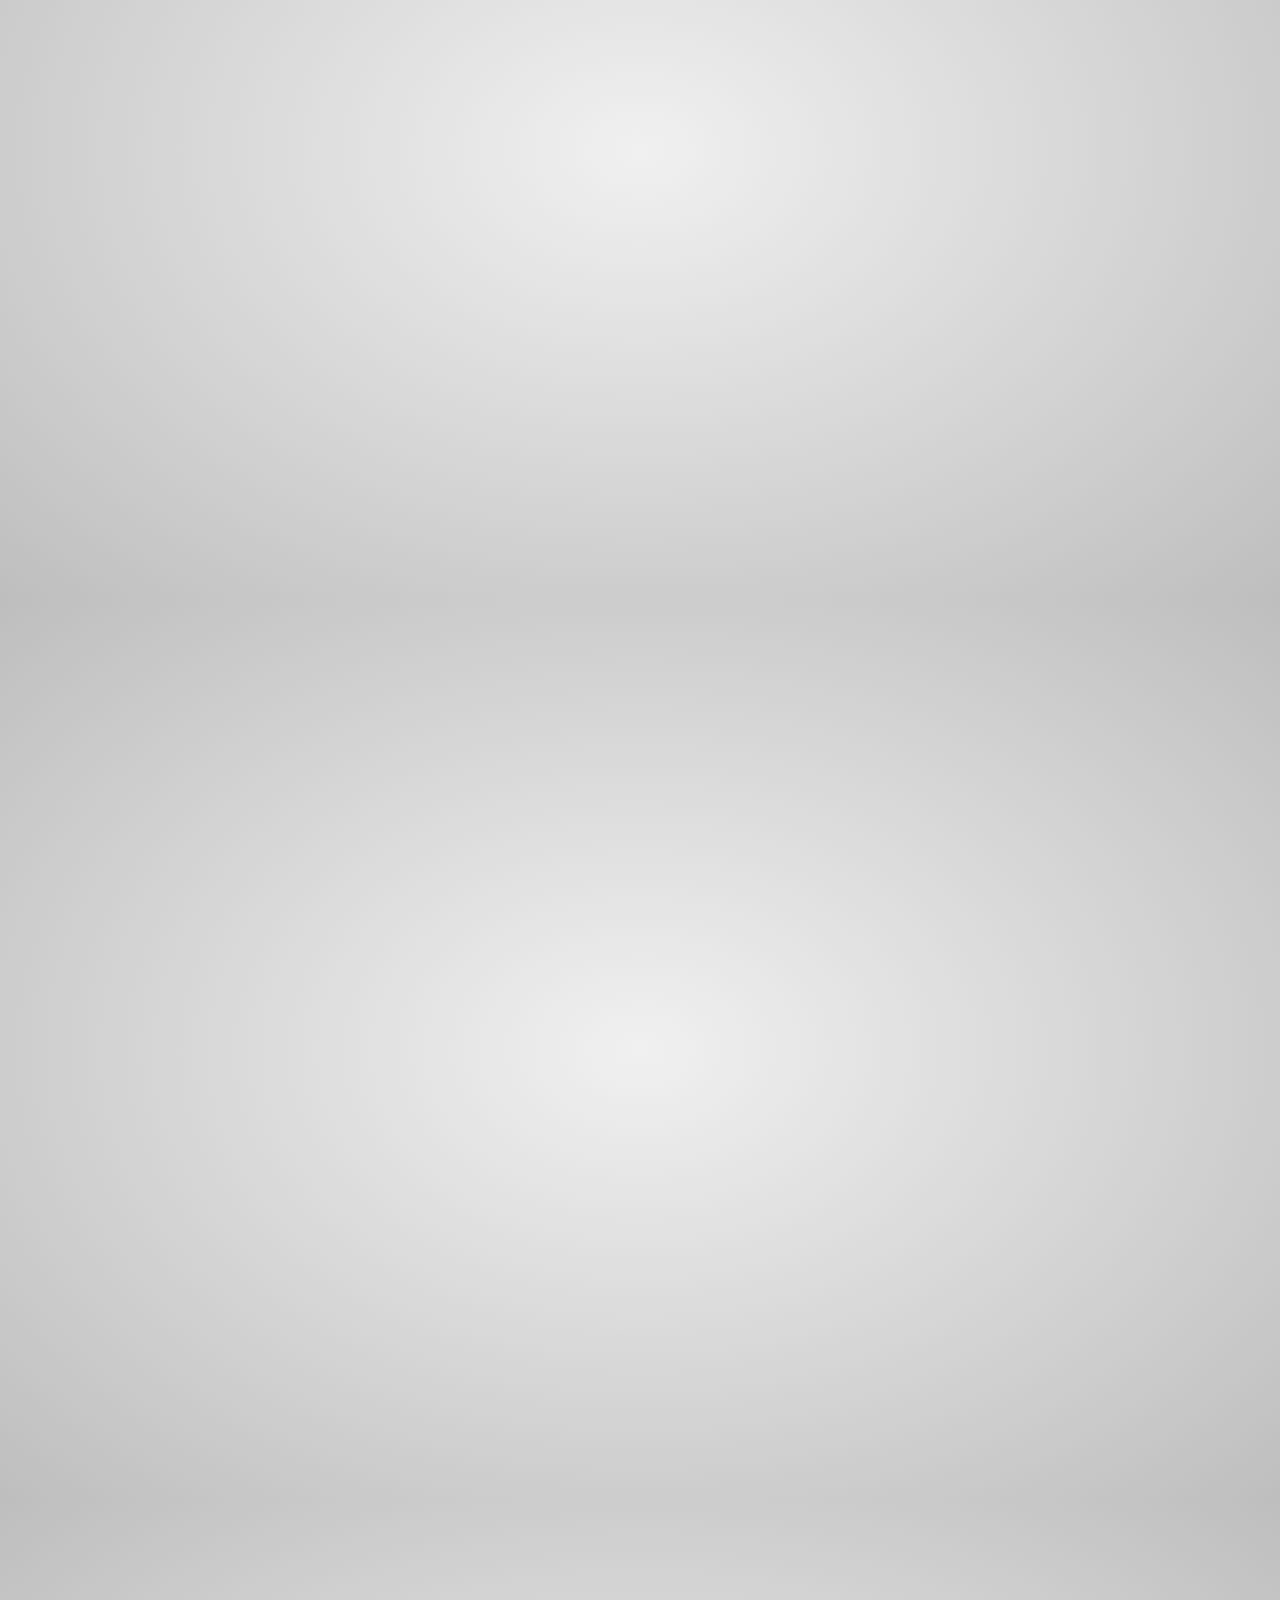
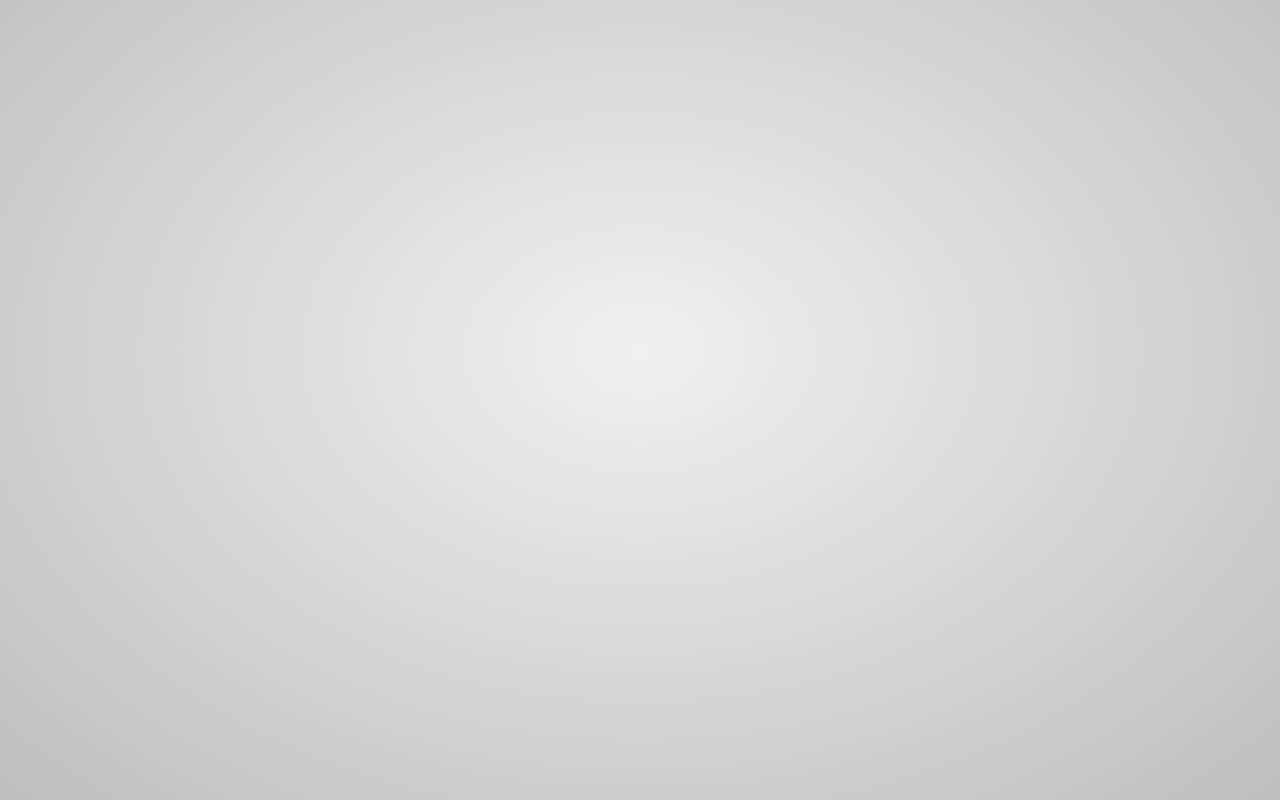
<file: impress.js-master/index.html>
<!doctype html>

<!--

    Welcome to the light side of the source, young padawan.

    One step closer to learn something interesting you are...

                               ____                  
                            _.' :  `._               
                        .-.'`.  ;   .'`.-.           
               __      / : ___\ ;  /___ ; \      __  
             ,'_ ""=-.:__;".-.";: :".-.":__;.-="" _`,
             :' `.t""=-.. '<@.`;_  ',@:` ..-=""j.' `;
                  `:-.._J '-.-'L__ `-.-' L_..-;'     
                    "-.__ ;  .-"  "-.  : __.-"       
                        L ' /.======.\ ' J           
                         "-.   "__"   .-"            
                        __.l"-:_JL_;-";.__           
                     .-j/'.;  ;""""  / .'\"-.        
                   .' /:`. "-.:     .-" .';  `.      
                .-"  / ;  "-. "-..-" .-"  :    "-.   
             .+"-.  : :      "-.__.-"      ;-._   \  
             ; \  `.; ;                    : : "+. ; 
             :  ;   ; ;                    : ;  : \: 
             ;  :   ; :                    ;:   ;  : 
            : \  ;  :  ;                  : ;  /  :: 
            ;  ; :   ; :                  ;   :   ;: 
            :  :  ;  :  ;                : :  ;  : ; 
            ;\    :   ; :                ; ;     ; ; 
            : `."-;   :  ;              :  ;    /  ; 
             ;    -:   ; :              ;  : .-"   : 
             :\     \  :  ;            : \.-"      : 
              ;`.    \  ; :            ;.'_..-=  / ; 
              :  "-.  "-:  ;          :/."      .'  :
               \         \ :          ;/  __        :
                \       .-`.\        /t-""  ":-+.   :
                 `.  .-"    `l    __/ /`. :  ; ; \  ;
                   \   .-" .-"-.-"  .' .'j \  /   ;/ 
                    \ / .-"   /.     .'.' ;_:'    ;  
                     :-""-.`./-.'     /    `.___.'   
                           \ `t  ._  /               
                            "-.t-._:'                

-->

<!--
    
    So you'd like to know how to use impress.js?
    
    You've made the first, very important step - you're reading the source code.
    And that's how impress.js presentations are built - with HTML and CSS code.
    
    Believe me, you need quite decent HTML and CSS skills to be able to use impress.js effectively.
    More importantly, you need to be a designer. There are no default styles or layouts for impress.js presentations.
    
    You need to design and build it by hand.
    
    So...
    
    Would you still like to know how to use impress.js?
    
-->

<html lang="en">
<head>
    <meta charset="utf-8" />
    <meta name="viewport" content="width=1024" />
    <meta name="apple-mobile-web-app-capable" content="yes" />
    <title>impress.js | presentation tool based on the power of CSS3 transforms and transitions in modern browsers | by Bartek Szopka @bartaz</title>
    
    <meta name="description" content="impress.js is a presentation tool based on the power of CSS3 transforms and transitions in modern browsers and inspired by the idea behind prezi.com." />
    <meta name="author" content="Bartek Szopka" />

    <link href="http://fonts.googleapis.com/css?family=Open+Sans:regular,semibold,italic,italicsemibold|PT+Sans:400,700,400italic,700italic|PT+Serif:400,700,400italic,700italic" rel="stylesheet" />

    <!--
        
        Impress.js doesn't depend on any external stylesheets. It adds all of the styles it needs for the
        presentation to work.
        
        This style below contains styles only for demo presentation. Browse it to see how impress.js
        classes are used to style presentation steps, or how to apply fallback styles, but I don't want
        you to use them directly in your presentation.
        
        Be creative, build your own. We don't really want all impress.js presentations to look the same,
        do we?
        
        When creating your own presentation get rid of this file. Start from scratch, it's fun!
        
    -->
    <link href="css/impress-demo.css" rel="stylesheet" />
    
    <link rel="shortcut icon" href="favicon.png" />
    <link rel="apple-touch-icon" href="apple-touch-icon.png" />
</head>

<!--
    
    Body element is used by impress.js to set some useful class names, that will allow you to detect
    the support and state of the presentation in CSS or other scripts.
    
    First very useful class name is `impress-not-supported`. This class means, that browser doesn't
    support features required by impress.js, so you should apply some fallback styles in your CSS.
    It's not necessary to add it manually on this element. If the script detects that browser is not
    good enough it will add this class, but keeping it in HTML means that users without JavaScript
    will also get fallback styles.
    
    When impress.js script detects that browser supports all required features, this class name will
    be removed.
    
    The class name on body element also depends on currently active presentation step. More details about
    it can be found later, when `hint` element is being described.
    
-->
<body class="impress-not-supported">

<!--
    For example this fallback message is only visible when there is `impress-not-supported` class on body.
-->
<div class="fallback-message">
    <p>Your browser <b>doesn't support the features required</b> by impress.js, so you are presented with a simplified version of this presentation.</p>
    <p>For the best experience please use the latest <b>Chrome</b>, <b>Safari</b> or <b>Firefox</b> browser.</p>
</div>

<!--
    
    Now that's the core element used by impress.js.
    
    That's the wrapper for your presentation steps. In this element all the impress.js magic happens.
    It doesn't have to be a `<div>`. Only `id` is important here as that's how the script find it.
    
    You probably won't need it now, but there are some configuration options that can be set on this element.
    
    To change the duration of the transition between slides use `data-transition-duration="2000"` giving it
    a number of ms. It defaults to 1000 (1s).
    
    You can also control the perspective with `data-perspective="500"` giving it a number of pixels.
    It defaults to 1000. You can set it to 0 if you don't want any 3D effects.
    If you are willing to change this value make sure you understand how CSS perspective works:
    https://developer.mozilla.org/en/CSS/perspective
    
    But as I said, you won't need it for now, so don't worry - there are some simple but interesting things
    right around the corner of this tag ;)
    
-->
<div id="impress">

    <!--
        
        Here is where interesting thing start to happen.
        
        Each step of the presentation should be an element inside the `#impress` with a class name
        of `step`. These step elements are positioned, rotated and scaled by impress.js, and
        the 'camera' shows them on each step of the presentation.
        
        Positioning information is passed through data attributes.
        
        In the example below we only specify x and y position of the step element with `data-x="-1000"`
        and `data-y="-1500"` attributes. This means that **the center** of the element (yes, the center)
        will be positioned in point x = -1000px and y = -1500px of the presentation 'canvas'.
        
        It will not be rotated or scaled.
        
    -->
    <div id="bored" class="step slide" data-x="-1000" data-y="-1500">
        <q>Aren't you just <b>bored</b> with all those slides-based presentations?</q>
    </div>

    <!--
        
        The `id` attribute of the step element is used to identify it in the URL, but it's optional.
        If it is not defined, it will get a default value of `step-N` where N is a number of slide.
        
        So in the example below it'll be `step-2`.
        
        The hash part of the url when this step is active will be `#/step-2`.
        
        You can also use `#step-2` in a link, to point directly to this particular step.
        
        Please note, that while `#/step-2` (with slash) would also work in a link it's not recommended.
        Using classic `id`-based links like `#step-2` makes these links usable also in fallback mode.
        
    -->
    <div class="step slide" data-x="0" data-y="-1500">
        <q>Don't you think that presentations given <strong>in modern browsers</strong> shouldn't <strong>copy the limits</strong> of 'classic' slide decks?</q>
    </div>

    <div class="step slide" data-x="1000" data-y="-1500">
        <q>Would you like to <strong>impress your audience</strong> with <strong>stunning visualization</strong> of your talk?</q>
    </div>

    <!--
        
        This is an example of step element being scaled.
        
        Again, we use a `data-` attribute, this time it's `data-scale="4"`, so it means that this
        element will be 4 times larger than the others.
        From presentation and transitions point of view it means, that it will have to be scaled
        down (4 times) to make it back to its correct size.
        
    -->
    <div id="title" class="step" data-x="0" data-y="0" data-scale="4">
        <span class="try">then you should try</span>
        <h1>impress.js<sup>*</sup></h1>
        <span class="footnote"><sup>*</sup> no rhyme intended</span>
    </div>

    <!--
        
        This element introduces rotation.
        
        Notation shouldn't be a surprise. We use `data-rotate="90"` attribute, meaning that this
        element should be rotated by 90 degrees clockwise.
        
    -->
    <div id="its" class="step" data-x="850" data-y="3000" data-rotate="90" data-scale="5">
        <p>It's a <strong>presentation tool</strong> <br/>
        inspired by the idea behind <a href="http://prezi.com">prezi.com</a> <br/>
        and based on the <strong>power of CSS3 transforms and transitions</strong> in modern browsers.</p>
    </div>

    <div id="big" class="step" data-x="3500" data-y="2100" data-rotate="180" data-scale="6">
        <p>visualize your <b>big</b> <span class="thoughts">thoughts</span></p>
    </div>

    <!--
        
        And now it gets really exciting! We move into third dimension!
        
        Along with `data-x` and `data-y`, you can define the position on third (Z) axis, with
        `data-z`. In the example below we use `data-z="-3000"` meaning that element should be
        positioned far away from us (by 3000px).
        
    -->
    <div id="tiny" class="step" data-x="2825" data-y="2325" data-z="-3000" data-rotate="300" data-scale="1">
        <p>and <b>tiny</b> ideas</p>
    </div>

    <!--
        
        This step here doesn't introduce anything new when it comes to data attributes, but you
        should notice in the demo that some words of this text are being animated.
        It's a very basic CSS transition that is applied to the elements when this step element is
        reached.
        
        At the very beginning of the presentation all step elements are given the class of `future`.
        It means that they haven't been visited yet.
        
        When the presentation moves to given step `future` is changed to `present` class name.
        That's how animation on this step works - text moves when the step has `present` class.
        
        Finally when the step is left the `present` class is removed from the element and `past`
        class is added.
        
        So basically every step element has one of three classes: `future`, `present` and `past`.
        Only one current step has the `present` class.
        
    -->
    <div id="ing" class="step" data-x="3500" data-y="-850" data-rotate="270" data-scale="6">
        <p>by <b class="positioning">positioning</b>, <b class="rotating">rotating</b> and <b class="scaling">scaling</b> them on an infinite canvas</p>
    </div>

    <div id="imagination" class="step" data-x="6700" data-y="-300" data-scale="6">
        <p>the only <b>limit</b> is your <b class="imagination">imagination</b></p>
    </div>

    <div id="source" class="step" data-x="6300" data-y="2000" data-rotate="20" data-scale="4">
        <p>want to know more?</p>
        <q><a href="http://github.com/bartaz/impress.js">use the source</a>, Luke!</q>
    </div>

    <div id="one-more-thing" class="step" data-x="6000" data-y="4000" data-scale="2">
        <p>one more thing...</p>
    </div>

    <!--
        
        And the last one shows full power and flexibility of impress.js.
        
        You can not only position element in 3D, but also rotate it around any axis.
        So this one here will get rotated by -40 degrees (40 degrees anticlockwise) around X axis and
        10 degrees (clockwise) around Y axis.
        
        You can of course rotate it around Z axis with `data-rotate-z` - it has exactly the same effect
        as `data-rotate` (these two are basically aliases).
        
    -->
    <div id="its-in-3d" class="step" data-x="6200" data-y="4300" data-z="-100" data-rotate-x="-40" data-rotate-y="10" data-scale="2">
        <p><span class="have">have</span> <span class="you">you</span> <span class="noticed">noticed</span> <span class="its">it's</span> <span class="in">in</span> <b>3D<sup>*</sup></b>?</p>
        <span class="footnote">* beat that, prezi ;)</span>
    </div>

    <!--
        
        So to summarize of all the possible attributes used to position presentation steps, we have:
        
        * `data-x`, `data-y`, `data-z` - they define the position of **the center** of step element on
            the canvas in pixels; their default value is 0;
        * `data-rotate-x`, `data-rotate-y`, 'data-rotate-z`, `data-rotate` - they define the rotation of
            the element around given axis in degrees; their default value is 0; `data-rotate` and `data-rotate-z`
            are exactly the same;
        * `data-scale` - defines the scale of step element; default value is 1
        
        These values are used by impress.js in CSS transformation functions, so for more information consult
        CSS transfrom docs: https://developer.mozilla.org/en/CSS/transform
        
    -->
    <div id="overview" class="step" data-x="3000" data-y="1500" data-scale="10">
    </div>

</div>

<!--
    
    Hint is not related to impress.js in any way.
    
    But it can show you how to use impress.js features in creative way.
    
    When the presentation step is shown (selected) its element gets the class of "active" and the body element
    gets the class based on active step id `impress-on-ID` (where ID is the step's id)... It may not be
    so clear because of all these "ids" in previous sentence, so for example when the first step (the one with
    the id of `bored`) is active, body element gets a class of `impress-on-bored`.
    
    This class is used by this hint below. Check CSS file to see how it's shown with delayed CSS animation when
    the first step of presentation is visible for a couple of seconds.
    
    ...
    
    And when it comes to this piece of JavaScript below ... kids, don't do this at home ;)
    It's just a quick and dirty workaround to get different hint text for touch devices.
    In a real world it should be at least placed in separate JS file ... and the touch content should be
    probably just hidden somewhere in HTML - not hard-coded in the script.
    
    Just sayin' ;)
    
-->
<div class="hint">
    <p>Use a spacebar or arrow keys to navigate</p>
</div>
<script>
if ("ontouchstart" in document.documentElement) { 
    document.querySelector(".hint").innerHTML = "<p>Tap on the left or right to navigate</p>";
}
</script>

<!--
    
    Last, but not least.
    
    To make all described above really work, you need to include impress.js in the page.
    I strongly encourage to minify it first.
    
    In here I just include full source of the script to make it more readable.
    
    You also need to call a `impress().init()` function to initialize impress.js presentation.
    And you should do it in the end of your document. Not only because it's a good practice, but also
    because it should be done when the whole document is ready.
    Of course you can wrap it in any kind of "DOM ready" event, but I was too lazy to do so ;)
    
-->
<script src="js/impress.js"></script>
<script>impress().init();</script>

<!--
    
    The `impress()` function also gives you access to the API that controls the presentation.
    
    Just store the result of the call:
    
        var api = impress();
    
    and you will get three functions you can call:
    
        `api.init()` - initializes the presentation,
        `api.next()` - moves to next step of the presentation,
        `api.prev()` - moves to previous step of the presentation,
        `api.goto( idx | id | element, [duration] )` - moves the presentation to the step given by its index number
                id or the DOM element; second parameter can be used to define duration of the transition in ms,
                but it's optional - if not provided default transition duration for the presentation will be used.
    
    You can also simply call `impress()` again to get the API, so `impress().next()` is also allowed.
    Don't worry, it wont initialize the presentation again.
    
    For some example uses of this API check the last part of the source of impress.js where the API
    is used in event handlers.
    
-->

</body>
</html>

<!--
    
    Now you know more or less everything you need to build your first impress.js presentation, but before
    you start...
    
    Oh, you've already cloned the code from GitHub?
    
    You have it open in text editor?
    
    Stop right there!
    
    That's not how you create awesome presentations. This is only a code. Implementation of the idea that
    first needs to grow in your mind.
    
    So if you want to build great presentation take a pencil and piece of paper. And turn off the computer.
    
    Sketch, draw and write. Brainstorm your ideas on a paper. Try to build a mind-map of what you'd like
    to present. It will get you closer and closer to the layout you'll build later with impress.js.
    
    Get back to the code only when you have your presentation ready on a paper. It doesn't make sense to do
    it earlier, because you'll only waste your time fighting with positioning of useless points.
    
    If you think I'm crazy, please put your hands on a book called "Presentation Zen". It's all about 
    creating awesome and engaging presentations.
    
    Think about it. 'Cause impress.js may not help you, if you have nothing interesting to say.
    
-->

<!--
    
    Are you still reading this?
    
    For real?
    
    I'm impressed! Feel free to let me know that you got that far (I'm @bartaz on Twitter), 'cause I'd like
    to congratulate you personally :)
    
    But you don't have to do it now. Take my advice and take some time off. Make yourself a cup of coffee, tea,
    or anything you like to drink. And raise a glass for me ;)
    
    Cheers!
    
-->
</file>
<file: css/impress-demo.css>
/*
    So you like the style of impress.js demo?
    Or maybe you are just curious how it was done?

    You couldn't find a better place to find out!

    Welcome to the stylesheet impress.js demo presentation.

    Please remember that it is not meant to be a part of impress.js and is
    not required by impress.js.
    I expect that anyone creating a presentation for impress.js would create
    their own set of styles.

    But feel free to read through it and learn how to get the most of what
    impress.js provides.

    And let me be your guide.

    Shall we begin?
*/


/*
    We start with a good ol' reset.
    That's the one by Eric Meyer http://meyerweb.com/eric/tools/css/reset/

    You can probably argue if it is needed here, or not, but for sure it
    doesn't do any harm and gives us a fresh start.
*/

html, body, div, span, applet, object, iframe,
h1, h2, h3, h4, h5, h6, p, blockquote, pre,
a, abbr, acronym, address, big, cite, code,
del, dfn, em, img, ins, kbd, q, s, samp,
small, strike, strong, sub, sup, tt, var,
b, u, i, center,
dl, dt, dd, ol, ul, li,
fieldset, form, label, legend,
table, caption, tbody, tfoot, thead, tr, th, td,
article, aside, canvas, details, embed,
figure, figcaption, footer, header, hgroup,
menu, nav, output, ruby, section, summary,
time, mark, audio, video {
    margin: 0;
    padding: 0;
    border: 0;
    font-size: 100%;
    font: inherit;
    vertical-align: baseline;
}

/* HTML5 display-role reset for older browsers */
article, aside, details, figcaption, figure,
footer, header, hgroup, menu, nav, section {
    display: block;
}
body {
    line-height: 1;
}
ol, ul {
    list-style: none;
}
blockquote, q {
    quotes: none;
}
blockquote:before, blockquote:after,
q:before, q:after {
    content: '';
    content: none;
}

table {
    border-collapse: collapse;
    border-spacing: 0;
}

/*
    Now here is when interesting things start to appear.

    We set up <body> styles with default font and nice gradient in the background.
    And yes, there is a lot of repetition there because of -prefixes but we don't
    want to leave anybody behind.
*/
body {
    font-family: 'PT Sans', sans-serif;
    min-height: 740px;

    background: rgb(215, 150, 240);
    background: -webkit-gradient(radial, 50% 50%, 0, 50% 50%, 500, from(rgb(220, 240, 180)), to(rgb(190, 150, 190)));
    background: -webkit-radial-gradient(rgb(220, 240, 240), rgb(190, 150, 170));
    background:    -moz-radial-gradient(rgb(240, 240, 240), rgb(190, 190, 190));
    background:     -ms-radial-gradient(rgb(240, 240, 240), rgb(190, 190, 190));
    background:      -o-radial-gradient(rgb(240, 240, 240), rgb(190, 190, 190));
    background:         radial-gradient(rgb(240, 240, 240), rgb(190, 190, 190));
}

/*
    Now let's bring some text styles back ...
*/
b, strong { font-weight: bold }
i, em { font-style: italic }

/*
    ... and give links a nice look.
*/
a {
    color: inherit;
    text-decoration: none;
    padding: 0 0.1em;
    background: rgba(255,255,255,0.5);
    text-shadow: -1px -1px 2px rgba(100,100,100,0.9);
    border-radius: 0.2em;

    -webkit-transition: 0.5s;
    -moz-transition:    0.5s;
    -ms-transition:     0.5s;
    -o-transition:      0.5s;
    transition:         0.5s;
}

a:hover,
a:focus {
    background: rgba(255,255,255,1);
    text-shadow: -1px -1px 2px rgba(100,100,100,0.5);
}

/*
    Because the main point behind the impress.js demo is to demo impress.js
    we display a fallback message for users with browsers that don't support
    all the features required by it.

    All of the content will be still fully accessible for them, but I want
    them to know that they are missing something - that's what the demo is
    about, isn't it?

    And then we hide the message, when support is detected in the browser.
*/

.fallback-message {
    font-family: sans-serif;
    line-height: 1.3;

    width: 780px;
    padding: 10px 10px 0;
    margin: 20px auto;

    border: 1px solid #E4C652;
    border-radius: 10px;
    background: #EEDC94;
}

.fallback-message p {
    margin-bottom: 10px;
}

.impress-supported .fallback-message {
    display: none;
}

/*
    Now let's style the presentation steps.

    We start with basics to make sure it displays correctly in everywhere ...
*/

.step {
    position: relative;
    width: 900px;
    padding: 40px;
    margin: 20px auto;

    -webkit-box-sizing: border-box;
    -moz-box-sizing:    border-box;
    -ms-box-sizing:     border-box;
    -o-box-sizing:      border-box;
    box-sizing:         border-box;

    font-family: 'PT Serif', georgia, serif;
    font-size: 48px;
    line-height: 1.5;
}

/*
    ... and we enhance the styles for impress.js.

    Basically we remove the margin and make inactive steps a little bit transparent.
*/
.impress-enabled .step {
    margin: 0;
    opacity: 0.3;

    -webkit-transition: opacity 1s;
    -moz-transition:    opacity 1s;
    -ms-transition:     opacity 1s;
    -o-transition:      opacity 1s;
    transition:         opacity 1s;
}

.impress-enabled .step.active { opacity: 1 }

/*
    These 'slide' step styles were heavily inspired by HTML5 Slides:
    http://html5slides.googlecode.com/svn/trunk/styles.css

    ;)

    They cover everything what you see on first three steps of the demo.
*/
.slide {
    display: block;

    width: 900px;
    height: 700px;
    padding: 40px 60px;

    background-color: white;
    border: 1px solid rgba(0, 0, 0, .3);
    border-radius: 10px;
    box-shadow: 0 2px 6px rgba(0, 0, 0, .1);

    color: rgb(102, 102, 102);
    text-shadow: 0 2px 2px rgba(0, 0, 0, .1);

    font-family: 'Open Sans', Arial, sans-serif;
    font-size: 30px;
    line-height: 36px;
    letter-spacing: -1px;
}

.slide q {
    display: block;
    font-size: 50px;
    line-height: 72px;

    margin-top: 100px;
}

.slide q strong {
    white-space: nowrap;
}

/*
    And now we start to style each step separately.

    I agree that this may be not the most efficient, object-oriented and
    scalable way of styling, but most of steps have quite a custom look
    and typography tricks here and there, so they had to be styled separately.

    First is the title step with a big <h1> (no room for padding) and some
    3D positioning along Z axis.
*/

#title {
    padding: 0;
}

#title .try {
    font-size: 64px;
    position: absolute;
    top: -0.5em;
    left: 1.5em;

    -webkit-transform: translateZ(20px);
    -moz-transform:    translateZ(20px);
    -ms-transform:     translateZ(20px);
    -o-transform:      translateZ(20px);
    transform:         translateZ(20px);
}

#title h1 {
    font-size: 190px;

    -webkit-transform: translateZ(50px);
    -moz-transform:    translateZ(50px);
    -ms-transform:     translateZ(50px);
    -o-transform:      translateZ(50px);
    transform:         translateZ(50px);
}

#title .footnote {
    font-size: 32px;
}

/*
    Second step is nothing special, just a text with a link, so it doesn't need
    any special styling.

    Let's move to 'big thoughts' with centered text and custom font sizes.
*/
#big {
    width: 600px;
    text-align: center;
    font-size: 60px;
    line-height: 1;
}

#big b {
    display: block;
    font-size: 250px;
    line-height: 250px;
}

#big .thoughts {
    font-size: 90px;
    line-height: 150px;
}

/*
    'Tiny ideas' just need some tiny styling.
*/
#tiny {
    width: 500px;
    text-align: center;
}

/*
    This step has some animated text ...
*/
#ing { width: 500px }

/*
    ... so we define display to `inline-block` to enable transforms and
    transition duration to 0.5s ...
*/
#ing b {
    display: inline-block;
    -webkit-transition: 0.5s;
    -moz-transition:    0.5s;
    -ms-transition:     0.5s;
    -o-transition:      0.5s;
    transition:         0.5s;
}

/*
    ... and we want 'positioning` word to move up a bit when the step gets
    `present` class ...
*/
#ing.present .positioning {
    -webkit-transform: translateY(-10px);
    -moz-transform:    translateY(-10px);
    -ms-transform:     translateY(-10px);
    -o-transform:      translateY(-10px);
    transform:         translateY(-10px);
}

/*
    ... 'rotating' to rotate a quarter of a second later ...
*/
#ing.present .rotating {
    -webkit-transform: rotate(-10deg);
    -moz-transform:    rotate(-10deg);
    -ms-transform:     rotate(-10deg);
    -o-transform:      rotate(-10deg);
    transform:         rotate(-10deg);

    -webkit-transition-delay: 0.25s;
    -moz-transition-delay:    0.25s;
    -ms-transition-delay:     0.25s;
    -o-transition-delay:      0.25s;
    transition-delay:         0.25s;
}

/*
    ... and 'scaling' to scale down after another quarter of a second.
*/
#ing.present .scaling {
    -webkit-transform: scale(0.7);
    -moz-transform:    scale(0.7);
    -ms-transform:     scale(0.7);
    -o-transform:      scale(0.7);
    transform:         scale(0.7);

    -webkit-transition-delay: 0.5s;
    -moz-transition-delay:    0.5s;
    -ms-transition-delay:     0.5s;
    -o-transition-delay:      0.5s;
    transition-delay:         0.5s;
}

/*
    The 'imagination' step is again some boring font-sizing.
*/

#imagination {
    width: 600px;
}

#imagination .imagination {
    font-size: 78px;
}

/*
    There is nothing really special about 'use the source, Luke' step, too,
    except maybe of the Yoda background.

    As you can see below I've 'hard-coded' it in data URL.
    That's not the best way to serve images, but because that's just this one
    I decided it will be OK to have it this way.

    Just make sure you don't blindly copy this approach.
*/
#source {
    width: 700px;
    padding-bottom: 300px;

    /* Yoda Icon :: Pixel Art from Star Wars http://www.pixeljoint.com/pixelart/1423.htm */
    background-image: url([data-uri]);
    background-position: bottom right;
    background-repeat: no-repeat;
}

#source q {
    font-size: 60px;
}

/*
    And the "it's in 3D" step again brings some 3D typography - just for fun.

    Because we want to position <span> elements in 3D we set transform-style to
    `preserve-3d` on the paragraph.
    It is not needed by webkit browsers, but it is in Firefox. It's hard to say
    which behaviour is correct as 3D transforms spec is not very clear about it.
*/
#its-in-3d p {
    -webkit-transform-style: preserve-3d;
    -moz-transform-style:    preserve-3d; /* Y U need this Firefox?! */
    -ms-transform-style:     preserve-3d;
    -o-transform-style:      preserve-3d;
    transform-style:         preserve-3d;
}

/*
    Below we position each word separately along Z axis and we want it to transition
    to default position in 0.5s when the step gets `present` class.

    Quite a simple idea, but lot's of styles and prefixes.
*/
#its-in-3d span,
#its-in-3d b {
    display: inline-block;
    -webkit-transform: translateZ(40px);
    -moz-transform:    translateZ(40px);
    -ms-transform:     translateZ(40px);
    -o-transform:      translateZ(40px);
     transform:        translateZ(40px);

    -webkit-transition: 1.5s;
    -moz-transition:    1.5s;
    -ms-transition:     1.5s;
    -o-transition:      1.5s;
    transition:         1.5s;
}

#its-in-3d .have {
    -webkit-transform: translateZ(300px);
    -moz-transform:    translateZ(300px);
    -ms-transform:     translateZ(300px);
    -o-transform:      translateZ(300px);
    transform:         translateZ(300px);
}

#its-in-3d .you {
    -webkit-transform: translateZ(20px);
    -moz-transform:    translateZ(20px);
    -ms-transform:     translateZ(20px);
    -o-transform:      translateZ(20px);
    transform:         translateZ(20px);
}

#its-in-3d .noticed {
    -webkit-transform: translateZ(-40px);
    -moz-transform:    translateZ(-40px);
    -ms-transform:     translateZ(-40px);
    -o-transform:      translateZ(-40px);
    transform:         translateZ(-40px);
}

#its-in-3d .its {
    -webkit-transform: translateZ(60px);
    -moz-transform:    translateZ(60px);
    -ms-transform:     translateZ(60px);
    -o-transform:      translateZ(60px);
    transform:         translateZ(60px);
}

#its-in-3d .in {
    -webkit-transform: translateZ(-10px);
    -moz-transform:    translateZ(-10px);
    -ms-transform:     translateZ(-10px);
    -o-transform:      translateZ(-10px);
    transform:         translateZ(-10px);
}

#its-in-3d .footnote {
    font-size: 32px;

    -webkit-transform: translateZ(-40px);
    -moz-transform:    translateZ(-40px);
    -ms-transform:     translateZ(-40px);
    -o-transform:      translateZ(-40px);
    transform:         translateZ(-40px);
}

#its-in-3d.present span,
#its-in-3d.present b {
    -webkit-transform: translateZ(0px);
    -moz-transform:    translateZ(0px);
    -ms-transform:     translateZ(0px);
    -o-transform:      translateZ(0px);
    transform:         translateZ(0px);
}

/*
    The last step is an overview.
    There is no content in it, so we make sure it's not visible because we want
    to be able to click on other steps.

*/
#overview { display: none }

/*
    We also make other steps visible and give them a pointer cursor using the
    `impress-on-` class.
*/
.impress-on-overview .step {
    opacity: 1;
    cursor: pointer;
}


/*
    Now, when we have all the steps styled let's give users a hint how to navigate
    around the presentation.

    The best way to do this would be to use JavaScript, show a delayed hint for a
    first time users, then hide it and store a status in cookie or localStorage...

    But I wanted to have some CSS fun and avoid additional scripting...

    Let me explain it first, so maybe the transition magic will be more readable
    when you read the code.

    First of all I wanted the hint to appear only when user is idle for a while.
    You can't detect the 'idle' state in CSS, but I delayed a appearing of the
    hint by 5s using transition-delay.

    You also can't detect in CSS if the user is a first-time visitor, so I had to
    make an assumption that I'll only show the hint on the first step. And when
    the step is changed hide the hint, because I can assume that user already
    knows how to navigate.

    To summarize it - hint is shown when the user is on the first step for longer
    than 5 seconds.

    The other problem I had was caused by the fact that I wanted the hint to fade
    in and out. It can be easily achieved by transitioning the opacity property.
    But that also meant that the hint was always on the screen, even if totally
    transparent. It covered part of the screen and you couldn't correctly clicked
    through it.
    Unfortunately you cannot transition between display `block` and `none` in pure
    CSS, so I needed a way to not only fade out the hint but also move it out of
    the screen.

    I solved this problem by positioning the hint below the bottom of the screen
    with CSS transform and moving it up to show it. But I also didn't want this move
    to be visible. I wanted the hint only to fade in and out visually, so I delayed
    the fade in transition, so it starts when the hint is already in its correct
    position on the screen.

    I know, it sounds complicated ... maybe it would be easier with the code?
*/

.hint {
    /*
        We hide the hint until presentation is started and from browsers not supporting
        impress.js, as they will have a linear scrollable view ...
    */
    display: none;

    /*
        ... and give it some fixed position and nice styles.
    */
    position: fixed;
    left: 0;
    right: 0;
    bottom: 200px;

    background: rgba(0,0,0,0.5);
    color: #EEE;
    text-align: center;

    font-size: 50px;
    padding: 20px;

    z-index: 100;

    /*
        By default we don't want the hint to be visible, so we make it transparent ...
    */
    opacity: 0;

    /*
        ... and position it below the bottom of the screen (relative to it's fixed position)
    */
    -webkit-transform: translateY(400px);
    -moz-transform:    translateY(400px);
    -ms-transform:     translateY(400px);
    -o-transform:      translateY(400px);
    transform:         translateY(400px);

    /*
        Now let's imagine that the hint is visible and we want to fade it out and move out
        of the screen.

        So we define the transition on the opacity property with 1s duration and another
        transition on transform property delayed by 1s so it will happen after the fade out
        on opacity finished.

        This way user will not see the hint moving down.
    */
    -webkit-transition: opacity 1s, -webkit-transform 0.5s 1s;
    -moz-transition:    opacity 1s,    -moz-transform 0.5s 1s;
    -ms-transition:     opacity 1s,     -ms-transform 0.5s 1s;
    -o-transition:      opacity 1s,      -o-transform 0.5s 1s;
    transition:         opacity 1s,         transform 0.5s 1s;
}

/*
    Now we 'enable' the hint when presentation is initialized ...
*/
.impress-enabled .hint { display: block }

/*
    ... and we will show it when the first step (with id 'bored') is active.
*/
.impress-on-bored .hint {
    /*
        We remove the transparency and position the hint in its default fixed
        position.
    */
    opacity: 1;

    -webkit-transform: translateY(0px);
    -moz-transform:    translateY(0px);
    -ms-transform:     translateY(0px);
    -o-transform:      translateY(0px);
    transform:         translateY(0px);

    /*
        Now for fade in transition we have the oposite situation from the one
        above.

        First after 4.5s delay we animate the transform property to move the hint
        into its correct position and after that we fade it in with opacity
        transition.
    */
    -webkit-transition: opacity 1s 5s, -webkit-transform 0.5s 4.5s;
    -moz-transition:    opacity 1s 5s,    -moz-transform 0.5s 4.5s;
    -ms-transition:     opacity 1s 5s,     -ms-transform 0.5s 4.5s;
    -o-transition:      opacity 1s 5s,      -o-transform 0.5s 4.5s;
    transition:         opacity 1s 5s,         transform 0.5s 4.5s;
}

/*
    And as the last thing there is a workaround for quite strange bug.
    It happens a lot in Chrome. I don't remember if I've seen it in Firefox.

    Sometimes the element positioned in 3D (especially when it's moved back
    along Z axis) is not clickable, because it falls 'behind' the <body>
    element.

    To prevent this, I decided to make <body> non clickable by setting
    pointer-events property to `none` value.
    Value if this property is inherited, so to make everything else clickable
    I bring it back on the #impress element.

    If you want to know more about `pointer-events` here are some docs:
    https://developer.mozilla.org/en/CSS/pointer-events

    There is one very important thing to notice about this workaround - it makes
    everything 'unclickable' except what's in #impress element.

    So use it wisely ... or don't use at all.
*/
.impress-enabled          { pointer-events: none }
.impress-enabled #impress { pointer-events: auto }

/*
    There is one funny thing I just realized.

    Thanks to this workaround above everything except #impress element is invisible
    for click events. That means that the hint element is also not clickable.
    So basically all of this transforms and delayed transitions trickery was probably
    not needed at all...

    But it was fun to learn about it, wasn't it?
*/

/*
    That's all I have for you in this file.
    Thanks for reading. I hope you enjoyed it at least as much as I enjoyed writing it
    for you.
*/


/*******************************************/

/*Frankos fat css*/

#imagination .imagination {
    font-size: 78px;
}


/*A span for striked through and red stop words*/

li span.stopword {
   text-decoration:line-through;
    color:#e9463c;

    -webkit-transform-style: preserve-3d;
    -moz-transform-style:    preserve-3d; /* Y U need this Firefox?! */
    -ms-transform-style:     preserve-3d;
    -o-transform-style:      preserve-3d;
    transform-style:         preserve-3d;    
    display: inline-block;
    -webkit-transform: translateZ(-40px);
    -moz-transform:    translateZ(-40px);
    -ms-transform:     translateZ(-40px);
    -o-transform:      translateZ(-40px);
     transform:        translateZ(-40px);

    -webkit-transition: 1.5s;
    -moz-transition:    1.5s;
    -ms-transition:     1.5s;
    -o-transition:      1.5s;
    transition:         1.5s;
}

.oval-quotes1 {
	position:relative;
	width:500px;
	height:450px;
	margin: 150px 200px 10px 100px;
	color:#000;
	background:#b3e1d6;
	/* css3 */
	/*
	NOTES:
	-webkit-border-radius:Apx Bpx; // produces oval in safari 4 and chrome 4
	-webkit-border-radius:Apx / Bpx; // produces oval in chrome 4 (again!) but not supported in safari 4
	Not correct application of the current spec, therefore, using longhand to avoid future problems with webkit corrects this
	*/
	
	-webkit-border-top-left-radius:500px 450px;
	-webkit-border-top-right-radius:500px 450px;
	-webkit-border-bottom-right-radius:500px 450px;
	-webkit-border-bottom-left-radius:500px 450px;
	-moz-border-radius:500px / 450px;
	border-radius:500px / 450px;
}

.oval-quotes2 {
	position:relative;
	width:300px;
	height:250px;
	margin: 300px 200px 10px 100px;
	color:#000;
	background:#b3e1d6;
	/* css3 */
	/*
	NOTES:
	-webkit-border-radius:Apx Bpx; // produces oval in safari 4 and chrome 4
	-webkit-border-radius:Apx / Bpx; // produces oval in chrome 4 (again!) but not supported in safari 4
	Not correct application of the current spec, therefore, using longhand to avoid future problems with webkit corrects this
	*/
	
	-webkit-border-top-left-radius:400px 350px;
	-webkit-border-top-right-radius:400px 350px;
	-webkit-border-bottom-right-radius:400px 350px;
	-webkit-border-bottom-left-radius:400px 350px;
	-moz-border-radius:400px / 350px;
	border-radius:400px / 350px;
}

.oval-quotes3 {
	position:relative;
	width:300px;
	height:250px;
	margin: 150px 0px 10px 100px;
	color:#000;
	background:#b3e1d6;
	/* css3 */
	/*
	NOTES:
	-webkit-border-radius:Apx Bpx; // produces oval in safari 4 and chrome 4
	-webkit-border-radius:Apx / Bpx; // produces oval in chrome 4 (again!) but not supported in safari 4
	Not correct application of the current spec, therefore, using longhand to avoid future problems with webkit corrects this
	*/
	
	-webkit-border-top-left-radius:400px 350px;
	-webkit-border-top-right-radius:400px 350px;
	-webkit-border-bottom-right-radius:400px 350px;
	-webkit-border-bottom-left-radius:400px 350px;
	-moz-border-radius:400px / 350px;
	border-radius:400px / 350px;
}

.oval-quotes4 {
	position:relative;
	width:300px;
	height:250px;
	margin: 150px 200px 300px 100px;
	color:#000;
	background:#b3e1d6;
	/* css3 */
	/*
	NOTES:
	-webkit-border-radius:Apx Bpx; // produces oval in safari 4 and chrome 4
	-webkit-border-radius:Apx / Bpx; // produces oval in chrome 4 (again!) but not supported in safari 4
	Not correct application of the current spec, therefore, using longhand to avoid future problems with webkit corrects this
	*/
	
	-webkit-border-top-left-radius:400px 350px;
	-webkit-border-top-right-radius:400px 350px;
	-webkit-border-bottom-right-radius:400px 350px;
	-webkit-border-bottom-left-radius:400px 350px;
	-moz-border-radius:400px / 350px;
	border-radius:400px / 350px;
}

.oval-quotes5 {
	position:relative;
	width:300px;
	height:250px;
	margin: 150px 200px 10px 100px;
	color:#000;
	background:#b3e1d6;
	/* css3 */
	/*
	NOTES:
	-webkit-border-radius:Apx Bpx; // produces oval in safari 4 and chrome 4
	-webkit-border-radius:Apx / Bpx; // produces oval in chrome 4 (again!) but not supported in safari 4
	Not correct application of the current spec, therefore, using longhand to avoid future problems with webkit corrects this
	*/
	
	-webkit-border-top-left-radius:400px 350px;
	-webkit-border-top-right-radius:400px 350px;
	-webkit-border-bottom-right-radius:400px 350px;
	-webkit-border-bottom-left-radius:400px 350px;
	-moz-border-radius:400px / 350px;
	border-radius:400px / 350px;
}

.oval-quotes6 {
	position:relative;
	width:300px;
	height:250px;
	margin: 150px 200px 210px 0px;
	color:#000;
	background:#b3e1d6;
	/* css3 */
	/*
	NOTES:
	-webkit-border-radius:Apx Bpx; // produces oval in safari 4 and chrome 4
	-webkit-border-radius:Apx / Bpx; // produces oval in chrome 4 (again!) but not supported in safari 4
	Not correct application of the current spec, therefore, using longhand to avoid future problems with webkit corrects this
	*/
	
	-webkit-border-top-left-radius:400px 350px;
	-webkit-border-top-right-radius:400px 350px;
	-webkit-border-bottom-right-radius:400px 350px;
	-webkit-border-bottom-left-radius:400px 350px;
	-moz-border-radius:400px / 350px;
	border-radius:400px / 350px;
}
</file>
<file: impress.js-master/css/impress-demo.css>
/*
    So you like the style of impress.js demo?
    Or maybe you are just curious how it was done?

    You couldn't find a better place to find out!

    Welcome to the stylesheet impress.js demo presentation.

    Please remember that it is not meant to be a part of impress.js and is
    not required by impress.js.
    I expect that anyone creating a presentation for impress.js would create
    their own set of styles.

    But feel free to read through it and learn how to get the most of what
    impress.js provides.

    And let me be your guide.

    Shall we begin?
*/


/*
    We start with a good ol' reset.
    That's the one by Eric Meyer http://meyerweb.com/eric/tools/css/reset/

    You can probably argue if it is needed here, or not, but for sure it
    doesn't do any harm and gives us a fresh start.
*/

html, body, div, span, applet, object, iframe,
h1, h2, h3, h4, h5, h6, p, blockquote, pre,
a, abbr, acronym, address, big, cite, code,
del, dfn, em, img, ins, kbd, q, s, samp,
small, strike, strong, sub, sup, tt, var,
b, u, i, center,
dl, dt, dd, ol, ul, li,
fieldset, form, label, legend,
table, caption, tbody, tfoot, thead, tr, th, td,
article, aside, canvas, details, embed,
figure, figcaption, footer, header, hgroup,
menu, nav, output, ruby, section, summary,
time, mark, audio, video {
    margin: 0;
    padding: 0;
    border: 0;
    font-size: 100%;
    font: inherit;
    vertical-align: baseline;
}

/* HTML5 display-role reset for older browsers */
article, aside, details, figcaption, figure,
footer, header, hgroup, menu, nav, section {
    display: block;
}
body {
    line-height: 1;
}
ol, ul {
    list-style: none;
}
blockquote, q {
    quotes: none;
}
blockquote:before, blockquote:after,
q:before, q:after {
    content: '';
    content: none;
}

table {
    border-collapse: collapse;
    border-spacing: 0;
}

/*
    Now here is when interesting things start to appear.

    We set up <body> styles with default font and nice gradient in the background.
    And yes, there is a lot of repetition there because of -prefixes but we don't
    want to leave anybody behind.
*/
body {
    font-family: 'PT Sans', sans-serif;
    min-height: 740px;

    background: rgb(215, 215, 215);
    background: -webkit-gradient(radial, 50% 50%, 0, 50% 50%, 500, from(rgb(240, 240, 240)), to(rgb(190, 190, 190)));
    background: -webkit-radial-gradient(rgb(240, 240, 240), rgb(190, 190, 190));
    background:    -moz-radial-gradient(rgb(240, 240, 240), rgb(190, 190, 190));
    background:     -ms-radial-gradient(rgb(240, 240, 240), rgb(190, 190, 190));
    background:      -o-radial-gradient(rgb(240, 240, 240), rgb(190, 190, 190));
    background:         radial-gradient(rgb(240, 240, 240), rgb(190, 190, 190));
}

/*
    Now let's bring some text styles back ...
*/
b, strong { font-weight: bold }
i, em { font-style: italic }

/*
    ... and give links a nice look.
*/
a {
    color: inherit;
    text-decoration: none;
    padding: 0 0.1em;
    background: rgba(255,255,255,0.5);
    text-shadow: -1px -1px 2px rgba(100,100,100,0.9);
    border-radius: 0.2em;

    -webkit-transition: 0.5s;
    -moz-transition:    0.5s;
    -ms-transition:     0.5s;
    -o-transition:      0.5s;
    transition:         0.5s;
}

a:hover,
a:focus {
    background: rgba(255,255,255,1);
    text-shadow: -1px -1px 2px rgba(100,100,100,0.5);
}

/*
    Because the main point behind the impress.js demo is to demo impress.js
    we display a fallback message for users with browsers that don't support
    all the features required by it.

    All of the content will be still fully accessible for them, but I want
    them to know that they are missing something - that's what the demo is
    about, isn't it?

    And then we hide the message, when support is detected in the browser.
*/

.fallback-message {
    font-family: sans-serif;
    line-height: 1.3;

    width: 780px;
    padding: 10px 10px 0;
    margin: 20px auto;

    border: 1px solid #E4C652;
    border-radius: 10px;
    background: #EEDC94;
}

.fallback-message p {
    margin-bottom: 10px;
}

.impress-supported .fallback-message {
    display: none;
}

/*
    Now let's style the presentation steps.

    We start with basics to make sure it displays correctly in everywhere ...
*/

.step {
    position: relative;
    width: 900px;
    padding: 40px;
    margin: 20px auto;

    -webkit-box-sizing: border-box;
    -moz-box-sizing:    border-box;
    -ms-box-sizing:     border-box;
    -o-box-sizing:      border-box;
    box-sizing:         border-box;

    font-family: 'PT Serif', georgia, serif;
    font-size: 48px;
    line-height: 1.5;
}

/*
    ... and we enhance the styles for impress.js.

    Basically we remove the margin and make inactive steps a little bit transparent.
*/
.impress-enabled .step {
    margin: 0;
    opacity: 0.3;

    -webkit-transition: opacity 1s;
    -moz-transition:    opacity 1s;
    -ms-transition:     opacity 1s;
    -o-transition:      opacity 1s;
    transition:         opacity 1s;
}

.impress-enabled .step.active { opacity: 1 }

/*
    These 'slide' step styles were heavily inspired by HTML5 Slides:
    http://html5slides.googlecode.com/svn/trunk/styles.css

    ;)

    They cover everything what you see on first three steps of the demo.
*/
.slide {
    display: block;

    width: 900px;
    height: 700px;
    padding: 40px 60px;

    background-color: white;
    border: 1px solid rgba(0, 0, 0, .3);
    border-radius: 10px;
    box-shadow: 0 2px 6px rgba(0, 0, 0, .1);

    color: rgb(102, 102, 102);
    text-shadow: 0 2px 2px rgba(0, 0, 0, .1);

    font-family: 'Open Sans', Arial, sans-serif;
    font-size: 30px;
    line-height: 36px;
    letter-spacing: -1px;
}

.slide q {
    display: block;
    font-size: 50px;
    line-height: 72px;

    margin-top: 100px;
}

.slide q strong {
    white-space: nowrap;
}

/*
    And now we start to style each step separately.

    I agree that this may be not the most efficient, object-oriented and
    scalable way of styling, but most of steps have quite a custom look
    and typography tricks here and there, so they had to be styled separately.

    First is the title step with a big <h1> (no room for padding) and some
    3D positioning along Z axis.
*/

#title {
    padding: 0;
}

#title .try {
    font-size: 64px;
    position: absolute;
    top: -0.5em;
    left: 1.5em;

    -webkit-transform: translateZ(20px);
    -moz-transform:    translateZ(20px);
    -ms-transform:     translateZ(20px);
    -o-transform:      translateZ(20px);
    transform:         translateZ(20px);
}

#title h1 {
    font-size: 190px;

    -webkit-transform: translateZ(50px);
    -moz-transform:    translateZ(50px);
    -ms-transform:     translateZ(50px);
    -o-transform:      translateZ(50px);
    transform:         translateZ(50px);
}

#title .footnote {
    font-size: 32px;
}

/*
    Second step is nothing special, just a text with a link, so it doesn't need
    any special styling.

    Let's move to 'big thoughts' with centered text and custom font sizes.
*/
#big {
    width: 600px;
    text-align: center;
    font-size: 60px;
    line-height: 1;
}

#big b {
    display: block;
    font-size: 250px;
    line-height: 250px;
}

#big .thoughts {
    font-size: 90px;
    line-height: 150px;
}

/*
    'Tiny ideas' just need some tiny styling.
*/
#tiny {
    width: 500px;
    text-align: center;
}

/*
    This step has some animated text ...
*/
#ing { width: 500px }

/*
    ... so we define display to `inline-block` to enable transforms and
    transition duration to 0.5s ...
*/
#ing b {
    display: inline-block;
    -webkit-transition: 0.5s;
    -moz-transition:    0.5s;
    -ms-transition:     0.5s;
    -o-transition:      0.5s;
    transition:         0.5s;
}

/*
    ... and we want 'positioning` word to move up a bit when the step gets
    `present` class ...
*/
#ing.present .positioning {
    -webkit-transform: translateY(-10px);
    -moz-transform:    translateY(-10px);
    -ms-transform:     translateY(-10px);
    -o-transform:      translateY(-10px);
    transform:         translateY(-10px);
}

/*
    ... 'rotating' to rotate a quarter of a second later ...
*/
#ing.present .rotating {
    -webkit-transform: rotate(-10deg);
    -moz-transform:    rotate(-10deg);
    -ms-transform:     rotate(-10deg);
    -o-transform:      rotate(-10deg);
    transform:         rotate(-10deg);

    -webkit-transition-delay: 0.25s;
    -moz-transition-delay:    0.25s;
    -ms-transition-delay:     0.25s;
    -o-transition-delay:      0.25s;
    transition-delay:         0.25s;
}

/*
    ... and 'scaling' to scale down after another quarter of a second.
*/
#ing.present .scaling {
    -webkit-transform: scale(0.7);
    -moz-transform:    scale(0.7);
    -ms-transform:     scale(0.7);
    -o-transform:      scale(0.7);
    transform:         scale(0.7);

    -webkit-transition-delay: 0.5s;
    -moz-transition-delay:    0.5s;
    -ms-transition-delay:     0.5s;
    -o-transition-delay:      0.5s;
    transition-delay:         0.5s;
}

/*
    The 'imagination' step is again some boring font-sizing.
*/

#imagination {
    width: 600px;
}

#imagination .imagination {
    font-size: 78px;
}

/*
    There is nothing really special about 'use the source, Luke' step, too,
    except maybe of the Yoda background.

    As you can see below I've 'hard-coded' it in data URL.
    That's not the best way to serve images, but because that's just this one
    I decided it will be OK to have it this way.

    Just make sure you don't blindly copy this approach.
*/
#source {
    width: 700px;
    padding-bottom: 300px;

    /* Yoda Icon :: Pixel Art from Star Wars http://www.pixeljoint.com/pixelart/1423.htm */
    background-image: url([data-uri]);
    background-position: bottom right;
    background-repeat: no-repeat;
}

#source q {
    font-size: 60px;
}

/*
    And the "it's in 3D" step again brings some 3D typography - just for fun.

    Because we want to position <span> elements in 3D we set transform-style to
    `preserve-3d` on the paragraph.
    It is not needed by webkit browsers, but it is in Firefox. It's hard to say
    which behaviour is correct as 3D transforms spec is not very clear about it.
*/
#its-in-3d p {
    -webkit-transform-style: preserve-3d;
    -moz-transform-style:    preserve-3d; /* Y U need this Firefox?! */
    -ms-transform-style:     preserve-3d;
    -o-transform-style:      preserve-3d;
    transform-style:         preserve-3d;
}

/*
    Below we position each word separately along Z axis and we want it to transition
    to default position in 0.5s when the step gets `present` class.

    Quite a simple idea, but lot's of styles and prefixes.
*/
#its-in-3d span,
#its-in-3d b {
    display: inline-block;
    -webkit-transform: translateZ(40px);
    -moz-transform:    translateZ(40px);
    -ms-transform:     translateZ(40px);
    -o-transform:      translateZ(40px);
     transform:        translateZ(40px);

    -webkit-transition: 0.5s;
    -moz-transition:    0.5s;
    -ms-transition:     0.5s;
    -o-transition:      0.5s;
    transition:         0.5s;
}

#its-in-3d .have {
    -webkit-transform: translateZ(-40px);
    -moz-transform:    translateZ(-40px);
    -ms-transform:     translateZ(-40px);
    -o-transform:      translateZ(-40px);
    transform:         translateZ(-40px);
}

#its-in-3d .you {
    -webkit-transform: translateZ(20px);
    -moz-transform:    translateZ(20px);
    -ms-transform:     translateZ(20px);
    -o-transform:      translateZ(20px);
    transform:         translateZ(20px);
}

#its-in-3d .noticed {
    -webkit-transform: translateZ(-40px);
    -moz-transform:    translateZ(-40px);
    -ms-transform:     translateZ(-40px);
    -o-transform:      translateZ(-40px);
    transform:         translateZ(-40px);
}

#its-in-3d .its {
    -webkit-transform: translateZ(60px);
    -moz-transform:    translateZ(60px);
    -ms-transform:     translateZ(60px);
    -o-transform:      translateZ(60px);
    transform:         translateZ(60px);
}

#its-in-3d .in {
    -webkit-transform: translateZ(-10px);
    -moz-transform:    translateZ(-10px);
    -ms-transform:     translateZ(-10px);
    -o-transform:      translateZ(-10px);
    transform:         translateZ(-10px);
}

#its-in-3d .footnote {
    font-size: 32px;

    -webkit-transform: translateZ(-10px);
    -moz-transform:    translateZ(-10px);
    -ms-transform:     translateZ(-10px);
    -o-transform:      translateZ(-10px);
    transform:         translateZ(-10px);
}

#its-in-3d.present span,
#its-in-3d.present b {
    -webkit-transform: translateZ(0px);
    -moz-transform:    translateZ(0px);
    -ms-transform:     translateZ(0px);
    -o-transform:      translateZ(0px);
    transform:         translateZ(0px);
}

/*
    The last step is an overview.
    There is no content in it, so we make sure it's not visible because we want
    to be able to click on other steps.

*/
#overview { display: none }

/*
    We also make other steps visible and give them a pointer cursor using the
    `impress-on-` class.
*/
.impress-on-overview .step {
    opacity: 1;
    cursor: pointer;
}


/*
    Now, when we have all the steps styled let's give users a hint how to navigate
    around the presentation.

    The best way to do this would be to use JavaScript, show a delayed hint for a
    first time users, then hide it and store a status in cookie or localStorage...

    But I wanted to have some CSS fun and avoid additional scripting...

    Let me explain it first, so maybe the transition magic will be more readable
    when you read the code.

    First of all I wanted the hint to appear only when user is idle for a while.
    You can't detect the 'idle' state in CSS, but I delayed a appearing of the
    hint by 5s using transition-delay.

    You also can't detect in CSS if the user is a first-time visitor, so I had to
    make an assumption that I'll only show the hint on the first step. And when
    the step is changed hide the hint, because I can assume that user already
    knows how to navigate.

    To summarize it - hint is shown when the user is on the first step for longer
    than 5 seconds.

    The other problem I had was caused by the fact that I wanted the hint to fade
    in and out. It can be easily achieved by transitioning the opacity property.
    But that also meant that the hint was always on the screen, even if totally
    transparent. It covered part of the screen and you couldn't correctly clicked
    through it.
    Unfortunately you cannot transition between display `block` and `none` in pure
    CSS, so I needed a way to not only fade out the hint but also move it out of
    the screen.

    I solved this problem by positioning the hint below the bottom of the screen
    with CSS transform and moving it up to show it. But I also didn't want this move
    to be visible. I wanted the hint only to fade in and out visually, so I delayed
    the fade in transition, so it starts when the hint is already in its correct
    position on the screen.

    I know, it sounds complicated ... maybe it would be easier with the code?
*/

.hint {
    /*
        We hide the hint until presentation is started and from browsers not supporting
        impress.js, as they will have a linear scrollable view ...
    */
    display: none;

    /*
        ... and give it some fixed position and nice styles.
    */
    position: fixed;
    left: 0;
    right: 0;
    bottom: 200px;

    background: rgba(0,0,0,0.5);
    color: #EEE;
    text-align: center;

    font-size: 50px;
    padding: 20px;

    z-index: 100;

    /*
        By default we don't want the hint to be visible, so we make it transparent ...
    */
    opacity: 0;

    /*
        ... and position it below the bottom of the screen (relative to it's fixed position)
    */
    -webkit-transform: translateY(400px);
    -moz-transform:    translateY(400px);
    -ms-transform:     translateY(400px);
    -o-transform:      translateY(400px);
    transform:         translateY(400px);

    /*
        Now let's imagine that the hint is visible and we want to fade it out and move out
        of the screen.

        So we define the transition on the opacity property with 1s duration and another
        transition on transform property delayed by 1s so it will happen after the fade out
        on opacity finished.

        This way user will not see the hint moving down.
    */
    -webkit-transition: opacity 1s, -webkit-transform 0.5s 1s;
    -moz-transition:    opacity 1s,    -moz-transform 0.5s 1s;
    -ms-transition:     opacity 1s,     -ms-transform 0.5s 1s;
    -o-transition:      opacity 1s,      -o-transform 0.5s 1s;
    transition:         opacity 1s,         transform 0.5s 1s;
}

/*
    Now we 'enable' the hint when presentation is initialized ...
*/
.impress-enabled .hint { display: block }

/*
    ... and we will show it when the first step (with id 'bored') is active.
*/
.impress-on-bored .hint {
    /*
        We remove the transparency and position the hint in its default fixed
        position.
    */
    opacity: 1;

    -webkit-transform: translateY(0px);
    -moz-transform:    translateY(0px);
    -ms-transform:     translateY(0px);
    -o-transform:      translateY(0px);
    transform:         translateY(0px);

    /*
        Now for fade in transition we have the oposite situation from the one
        above.

        First after 4.5s delay we animate the transform property to move the hint
        into its correct position and after that we fade it in with opacity
        transition.
    */
    -webkit-transition: opacity 1s 5s, -webkit-transform 0.5s 4.5s;
    -moz-transition:    opacity 1s 5s,    -moz-transform 0.5s 4.5s;
    -ms-transition:     opacity 1s 5s,     -ms-transform 0.5s 4.5s;
    -o-transition:      opacity 1s 5s,      -o-transform 0.5s 4.5s;
    transition:         opacity 1s 5s,         transform 0.5s 4.5s;
}

/*
    And as the last thing there is a workaround for quite strange bug.
    It happens a lot in Chrome. I don't remember if I've seen it in Firefox.

    Sometimes the element positioned in 3D (especially when it's moved back
    along Z axis) is not clickable, because it falls 'behind' the <body>
    element.

    To prevent this, I decided to make <body> non clickable by setting
    pointer-events property to `none` value.
    Value if this property is inherited, so to make everything else clickable
    I bring it back on the #impress element.

    If you want to know more about `pointer-events` here are some docs:
    https://developer.mozilla.org/en/CSS/pointer-events

    There is one very important thing to notice about this workaround - it makes
    everything 'unclickable' except what's in #impress element.

    So use it wisely ... or don't use at all.
*/
.impress-enabled          { pointer-events: none }
.impress-enabled #impress { pointer-events: auto }

/*
    There is one funny thing I just realized.

    Thanks to this workaround above everything except #impress element is invisible
    for click events. That means that the hint element is also not clickable.
    So basically all of this transforms and delayed transitions trickery was probably
    not needed at all...

    But it was fun to learn about it, wasn't it?
*/

/*
    That's all I have for you in this file.
    Thanks for reading. I hope you enjoyed it at least as much as I enjoyed writing it
    for you.
*/
</file>
